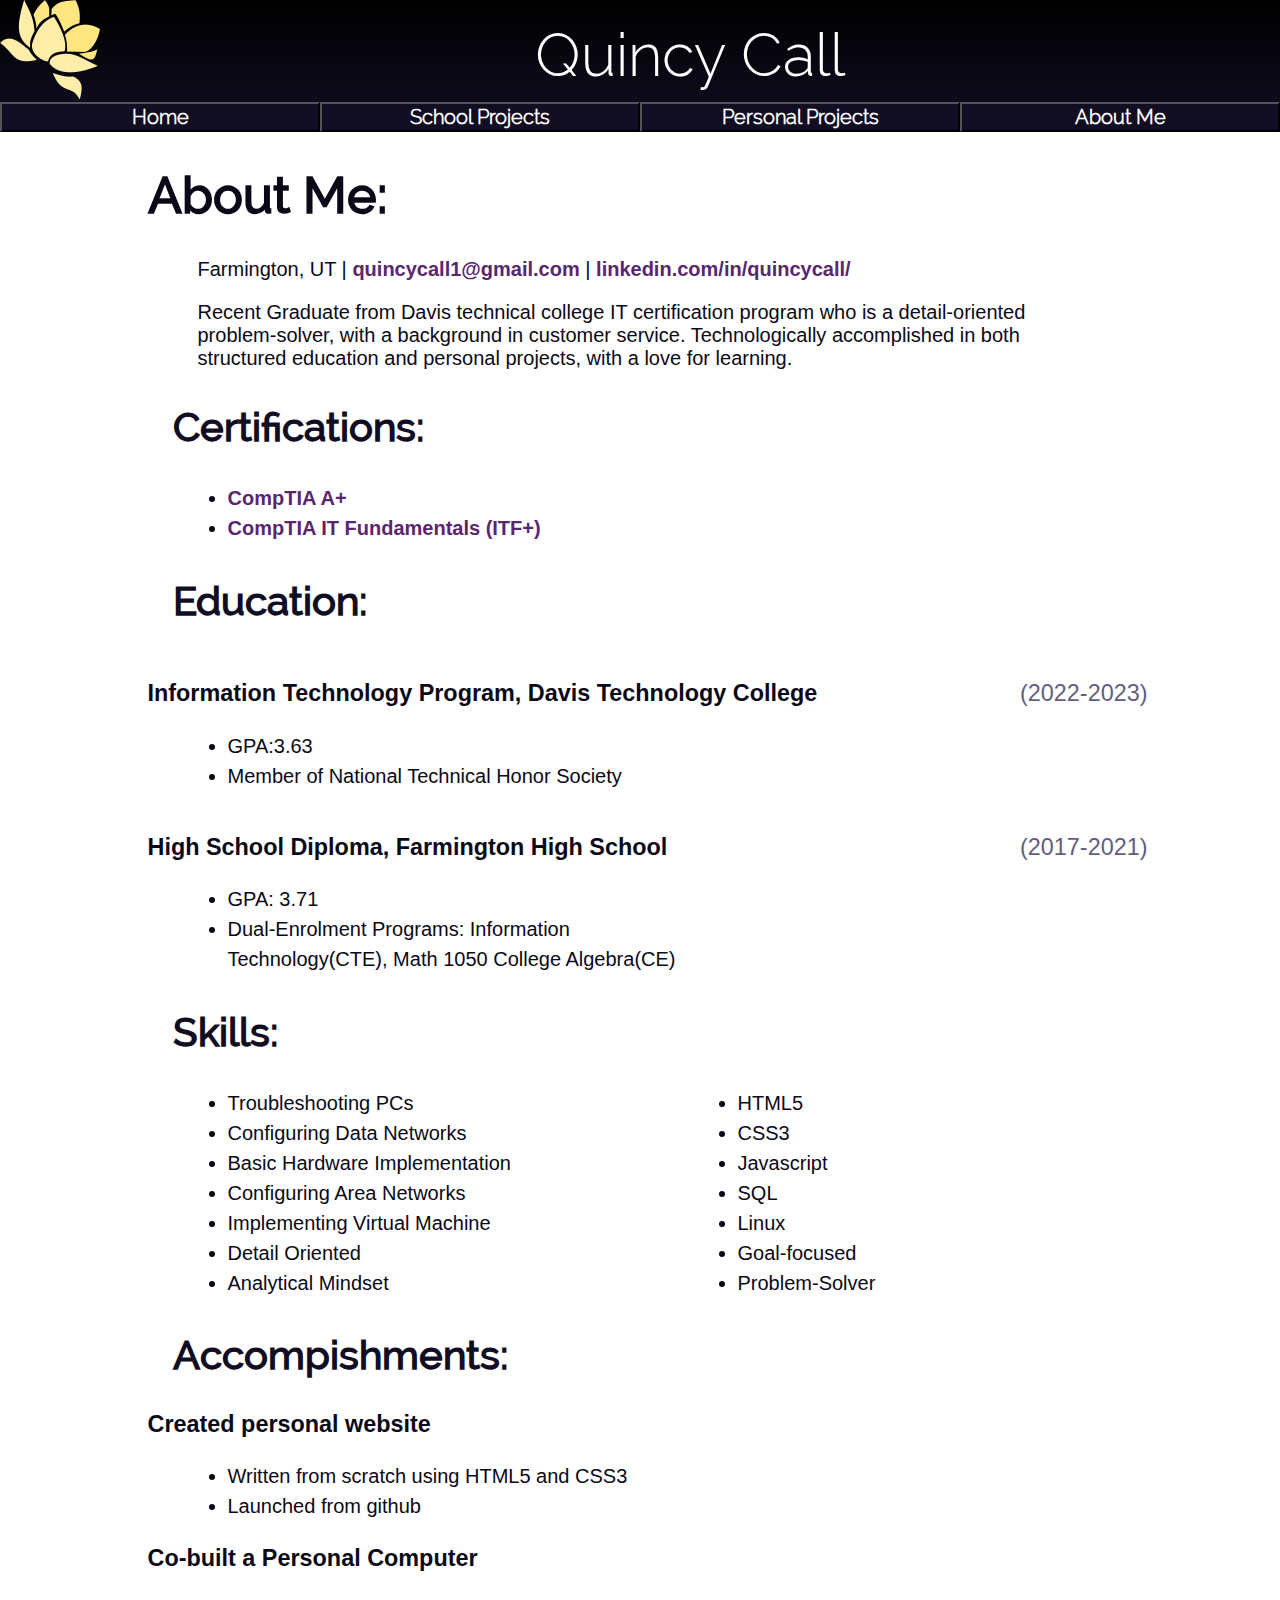
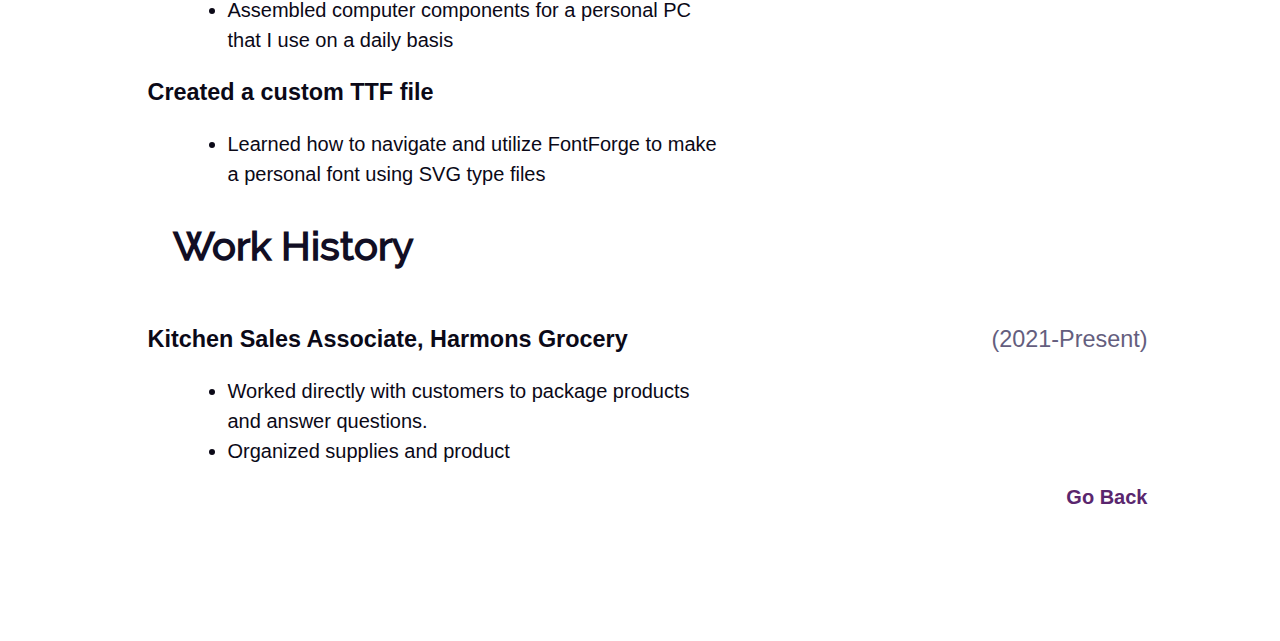
<file: About_Me/About.html>
<!DOCTYPE html>
<html>
<head>
    <link rel="stylesheet" href="../style.css">
<title>About Me</title>
<link rel="icon" type="image/x-icon" href="../bitmap.png">
</head>

<body>
<div class="header">
    <img src="../headerbitmap.png" alt="">
    <h1>Quincy Call</h1>

    <div class="pages"><a href="../index.html"><button>Home</button></a></div>
    <div class="pages" ><a href="../School_Progects/school_projects.html"><button>School Projects</button></a>
        <div class="dropdown">
            <a href="../School_Progects/HTML/html.html">HTML/CSS</a>
            <a href="../School_Progects/SQL/sql.html">SQL Fundamentals</a>
            <a href="../School_Progects/Linux/linux.html">Linux Essentials</a>
            <a href="../School_Progects/JavaScript/javascript.html">Javascript</a>
            <a href="../School_Progects/VisualBasics/visualbasics.html">Visual Basic</a>
        </div>
    </div>

    <div class="pages"><a href="../Personal_Projects/personal_Projects.html"><button>Personal Projects</button></a>
      <div class="dropdown">
        <a href="../Personal_Projects/Website/website.html">Personal Websites</a>
        <a href="../Personal_Projects/Database/database.html">Spreadsheets</a>
        <a href="../Personal_Projects/Font/font.html">Font File</a>
        </div>
    </div>
    <div class="pages"><a href="About.html"><button>About Me</button></a></div>
</div>

<!--This is the modification part-->
<div class="mainsection">
    <h1>About Me:</h1>
    <p>Farmington, UT |<a href="mailto:quincycall1@gmail.com"> quincycall1@gmail.com</a> |<a href="https://www.linkedin.com/in/quincycall/"> linkedin.com/in/quincycall/</a></p>
    <p>Recent Graduate from Davis technical college IT certification program who is a detail-oriented problem-solver, with a background in customer service. Technologically accomplished in both structured education and personal projects, with a love for learning.</p>
    <h2>Certifications:</h2>
    <ul>
        <li><a href="https://www.credly.com/badges/6fbb6eb8-3b82-4bba-aa92-cb57818954c7/public_url">CompTIA A+</a></li>
        <li><a href="https://www.credly.com/badges/ed9cc91b-3ffe-4272-8a04-189b9f5242cd/public_url">CompTIA IT Fundamentals (ITF+)</a></li>
    </ul>
    <h2>Education:</h2>
    <div class="floatleft"><h3>Information Technology Program, Davis Technology College </h3></div><div class="floatright"><h3 class="date">(2022-2023)</h3></div>
    <ul>
        <li>GPA:3.63</li>
        <li>Member of National Technical Honor Society</li>
    </ul>
    <div class="floatleft"><h3>High School Diploma, Farmington High School</h3></div><div class="floatright"><h3 class="date">(2017-2021)</h3></div>
    <ul>
        <li>GPA: 3.71</li>
        <li>Dual-Enrolment Programs: Information Technology(CTE),  Math 1050 College Algebra(CE)</li>
    </ul>
   <h2>Skills:</h2>
        <ul class="columns">
            <li>Troubleshooting PCs</li>
            <li>Configuring Data Networks</li>
            <li>Basic Hardware Implementation</li>
            <li>Configuring Area Networks</li>
            <li>Implementing Virtual Machine</li>
            <li>Detail Oriented</li>
            <li>Analytical Mindset</li>
            <li>HTML5</li>
            <li>CSS3</li>
            <li>Javascript</li>
            <li>SQL</li>
            <li>Linux</li>
            <li>Goal-focused</li>
            <li>Problem-Solver</li>
        </ul>
    <h2>Accompishments:</h2>
        <h3>Created personal website</h3>
        <ul>
            <li>Written from scratch using HTML5 and CSS3</li>
            <li>Launched from github</li>
        </ul>
        <h3>Co-built a Personal Computer</h3>
        <ul>
            <li>Assembled computer components for a personal PC that I use on a daily basis</li>
        </ul>
        <h3>Created a custom TTF file</h3>
        <ul>
            <li>Learned how to navigate and utilize FontForge to make a personal font using SVG type files</li>
        </ul>
    <h2>Work History</h2>
    <div class="floatleft"><h3>Kitchen Sales Associate, Harmons Grocery</h3></div><div class="floatright"><h3 class="date">(2021-Present)</h3></div>
    <ul>
        <li>Worked directly with customers to package products and answer questions.</li>
        <li>Organized supplies and product</li>
    </ul>


    <div class="footer">
     <a href="javascript:history.back()">Go Back</a>
    </div>
</div>

</body>
</html>
</file>
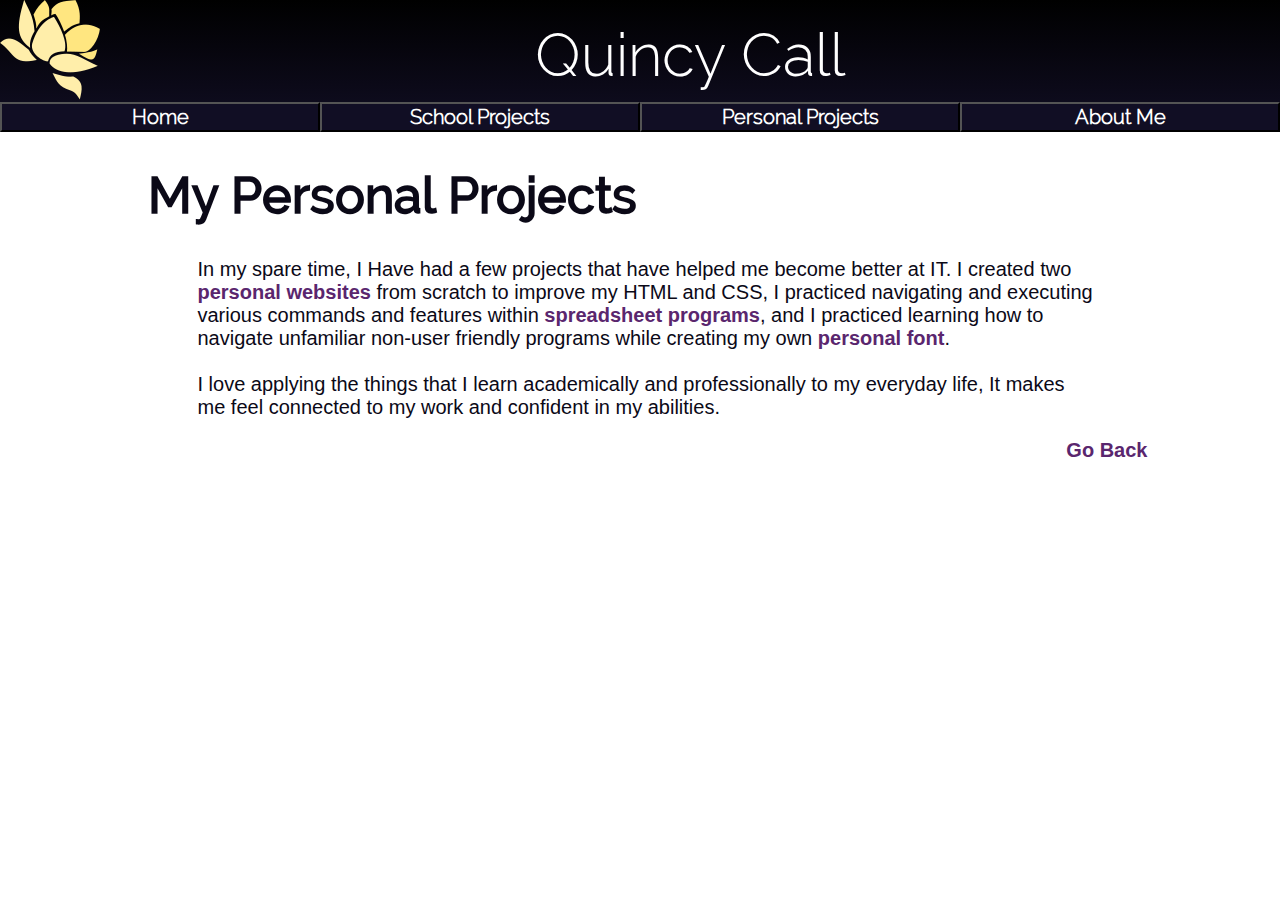
<file: Personal_Projects/personal_Projects.html>
<!DOCTYPE html>
<html>
<head>
    <link rel="stylesheet" href="../style.css">
<title>Personal Projects</title>
<link rel="icon" type="image/x-icon" href="../bitmap.png">
</head>

<body>
<div class="header">
    <img src="../headerbitmap.png" alt="">
    <h1>Quincy Call</h1>

    <div class="pages"><a href="../index.html"><button>Home</button></a></div>
    <div class="pages" ><a href="../School_Progects/school_projects.html"><button>School Projects</button></a>
        <div class="dropdown">
            <a href="../School_Progects/HTML/html.html">HTML/CSS</a>
            <a href="../School_Progects/SQL/sql.html">SQL Fundamentals</a>
            <a href="../School_Progects/Linux/linux.html">Linux Essentials</a>
            <a href="../School_Progects/JavaScript/javascript.html">Javascript</a>
            <a href="../School_Progects/VisualBasics/visualbasics.html">Visual Basic</a>
        </div>
    </div>

    <div class="pages"><a href="personal_Projects.html"><button>Personal Projects</button></a>
      <div class="dropdown">
        <a href="Website/website.html">Personal Websites</a>
        <a href="Database/database.html">Spreadsheets</a>
        <a href="Font/font.html">Font File</a>
        </div>
    </div>
    <div class="pages"><a href="../About_Me/About.html"><button>About Me</button></a></div>
</div>



<!--This is the modification part-->
<div class="mainsection">
<h1>My Personal Projects</h1>
<p>In my spare time, I Have had a few projects that have helped me become better at IT. I created two <a href="Website/website.html">personal websites</a> from scratch to improve my HTML and CSS, I practiced
     navigating and executing various commands and features within <a href="Database/database.html">spreadsheet programs</a>, and I practiced learning how to navigate unfamiliar non-user friendly programs 
     while creating my own <a href="Font/font.html">personal font</a>.
   <br><br> I love applying the things that I learn academically and professionally to my everyday life, It makes me feel connected to my work and confident in my abilities.
    </p>

    <div class="footer">
     <a href="javascript:history.back()">Go Back</a>
    </div>
</div>

</body>
</html>
</file>
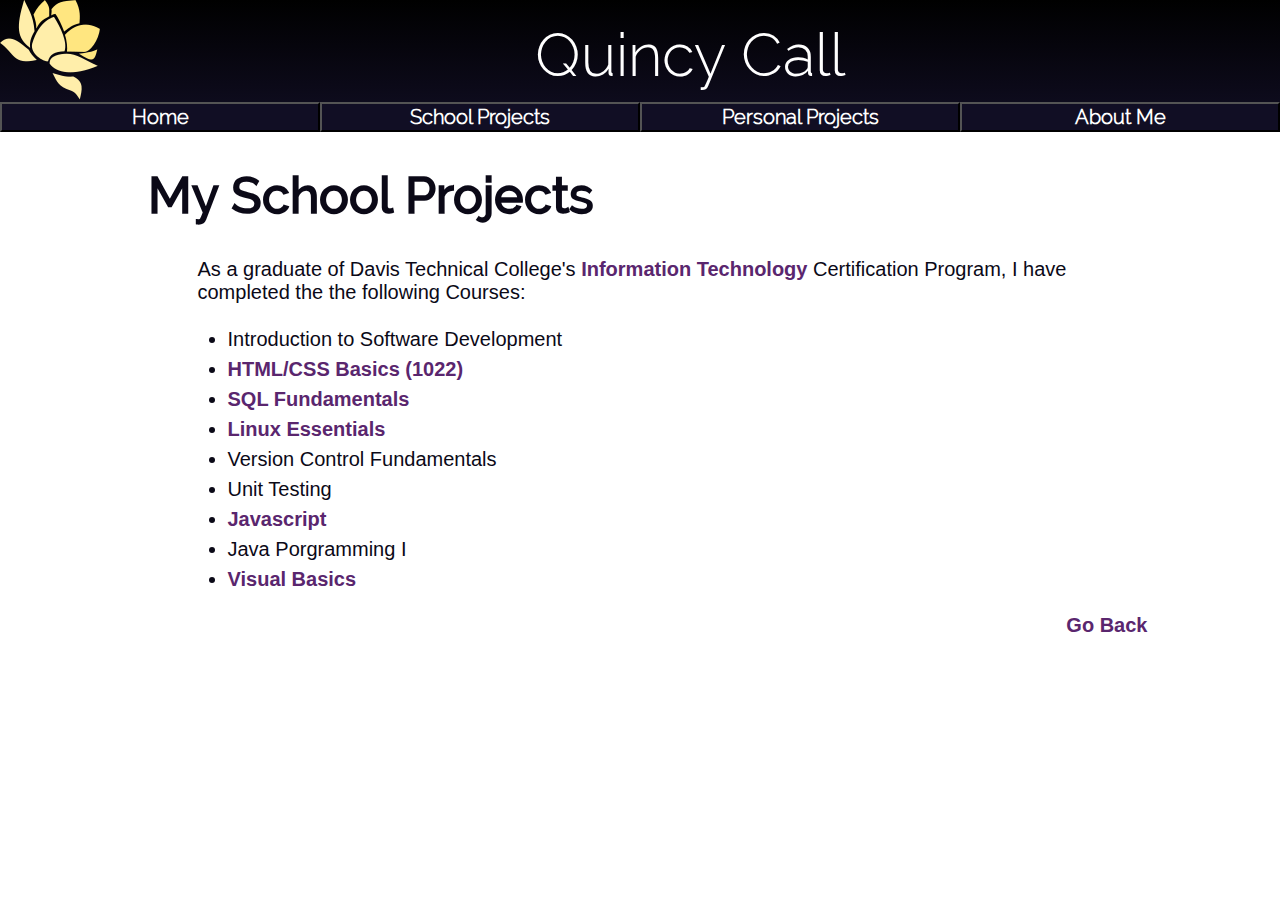
<file: School_Progects/school_projects.html>
<!DOCTYPE html>
<html>
<head>
    <link rel="stylesheet" href="../style.css">
<title>School Projects</title>
<link rel="icon" type="image/x-icon" href="../bitmap.png">
</head>

<body>
<div class="header">
    <img src="../headerbitmap.png" alt="">
    <h1>Quincy Call</h1>

    <div class="pages"><a href="../index.html"><button>Home</button></a></div>
    <div class="pages" ><a href="school_projects.html"><button>School Projects</button></a>
        <div class="dropdown">
            <a href="HTML/html.html">HTML/CSS</a>
            <a href="SQL/sql.html">SQL Fundamentals</a>
            <a href="Linux/linux.html">Linux Essentials</a>
            <a href="JavaScript/javascript.html">Javascript</a>
            <a href="VisualBasics/visualbasics.html">Visual Basic</a>
        </div>
    </div>

    <div class="pages"><a href="../Personal_Projects/personal_Projects.html"><button>Personal Projects</button></a>
      <div class="dropdown">
        <a href="../Personal_Projects/Website/website.html">Personal Websites</a>
        <a href="../Personal_Projects/Database/database.html">Spreadsheets</a>
        <a href="../Personal_Projects/Font/font.html">Font File</a>
        </div>
    </div>
    <div class="pages"><a href="../About_Me/About.html"><button>About Me</button></a></div>
</div>



<!--This is the modification part-->
<div class="mainsection">
<h1>My School Projects</h1>
 <p>As a graduate of  Davis Technical College's <a href="https://www.davistech.edu/information-technology">Information Technology</a> Certification Program, I have completed the the following Courses:</p>
<ul>
    <li>Introduction to Software Development</li>
    <li><a href="HTML/html.html">HTML/CSS Basics (1022)</a></li>
    <li><a href="SQL/sql.html">SQL Fundamentals</a></li>
    <li><a href="Linux/linux.html">Linux Essentials</a></li>
    <li>Version Control Fundamentals</li>
    <li>Unit Testing</li>
    <li><a href="JavaScript/javascript.html">Javascript</a></li>
    <li>Java Porgramming I</li>
    <li><a href="VisualBasics/visualbasics.html">Visual Basics</a></li>
    </ul>
 <p></p>   
    <div class="footer">
     <a href="javascript:history.back()">Go Back</a>
    </div>
</div>

</body>
</html>
</file>
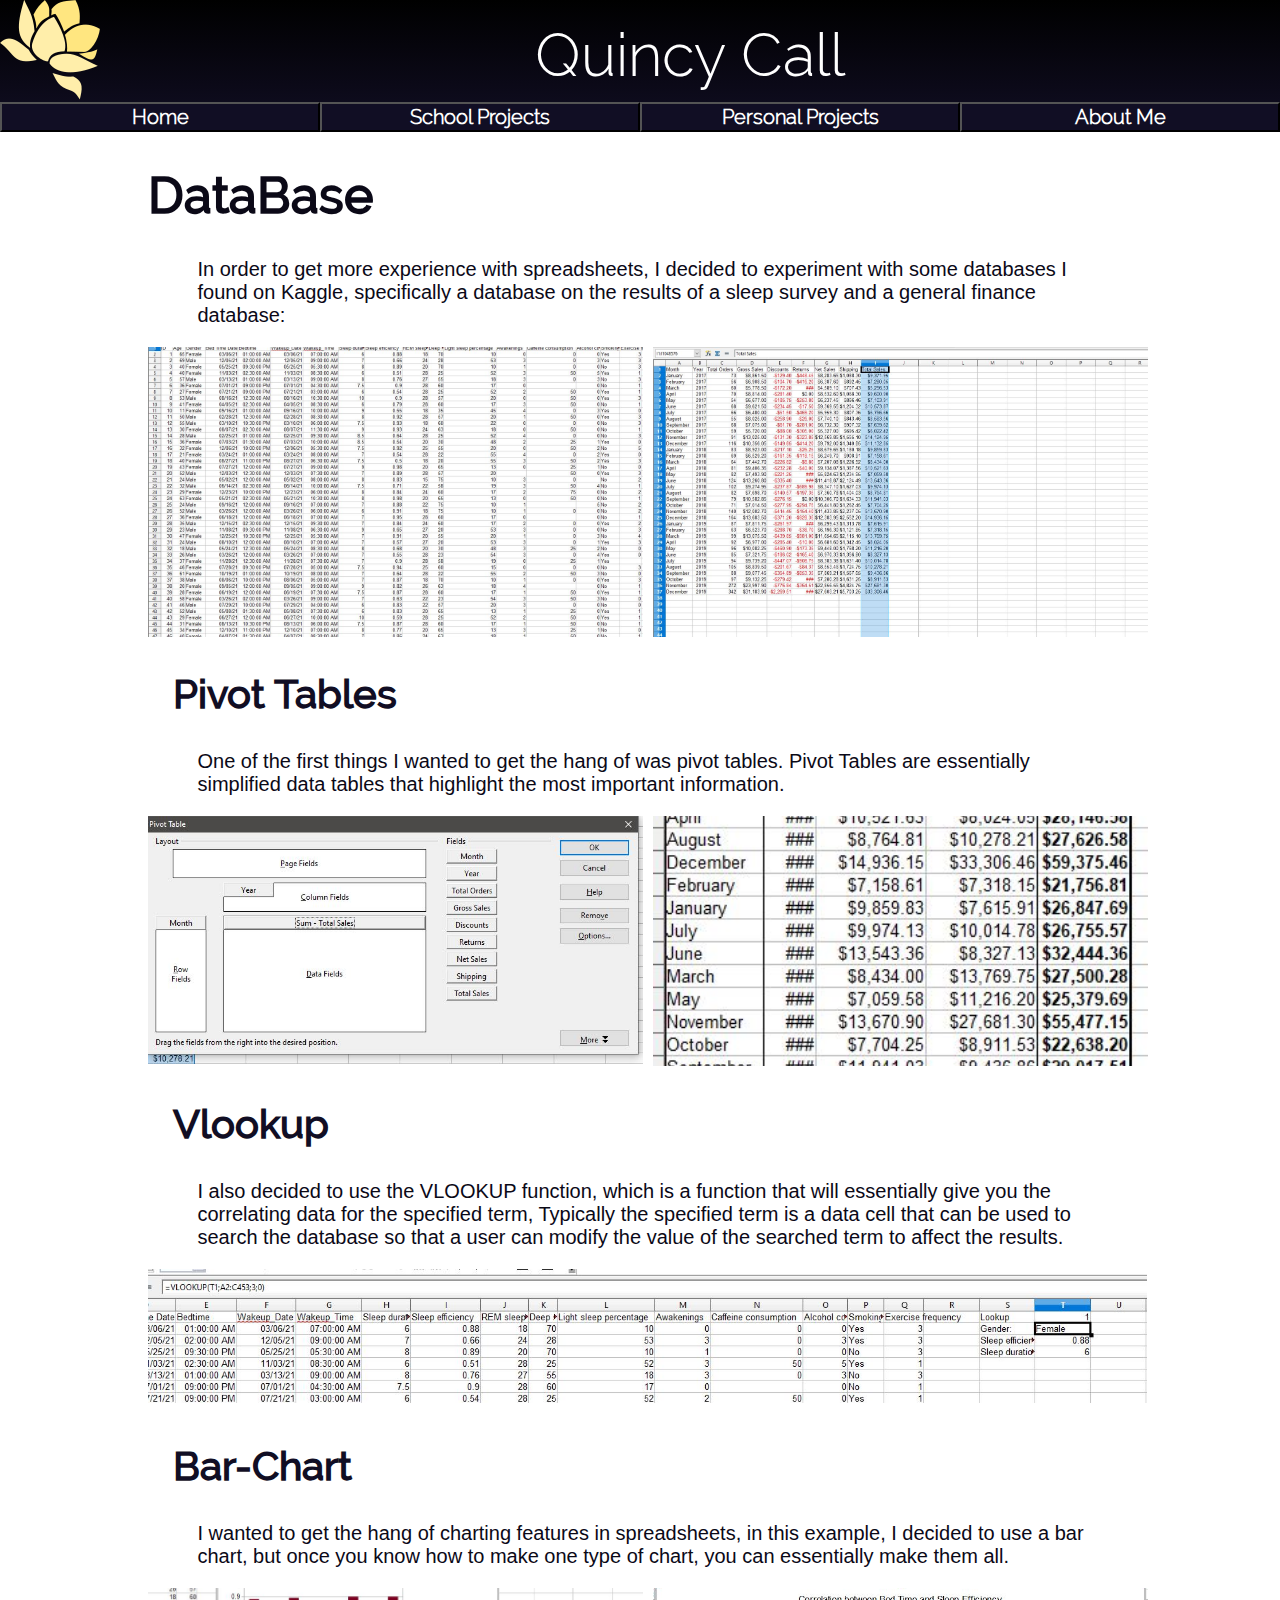
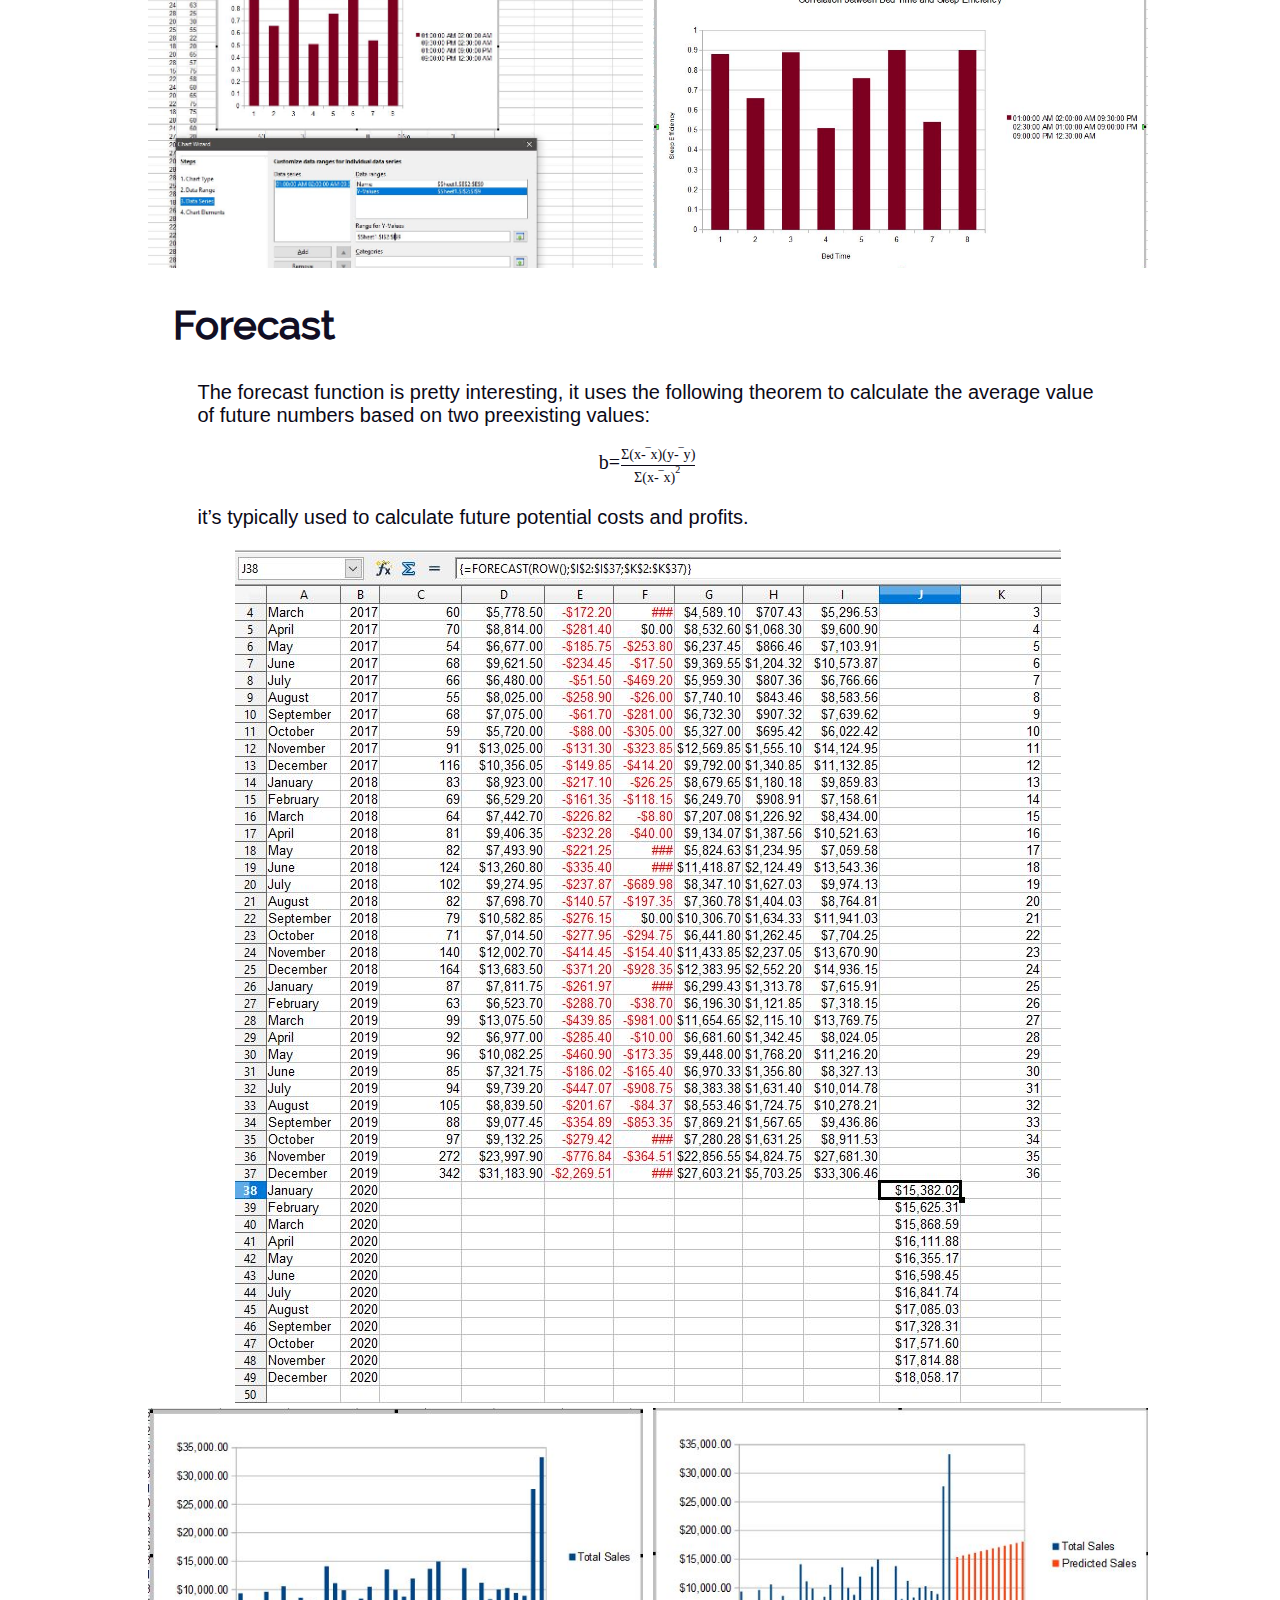
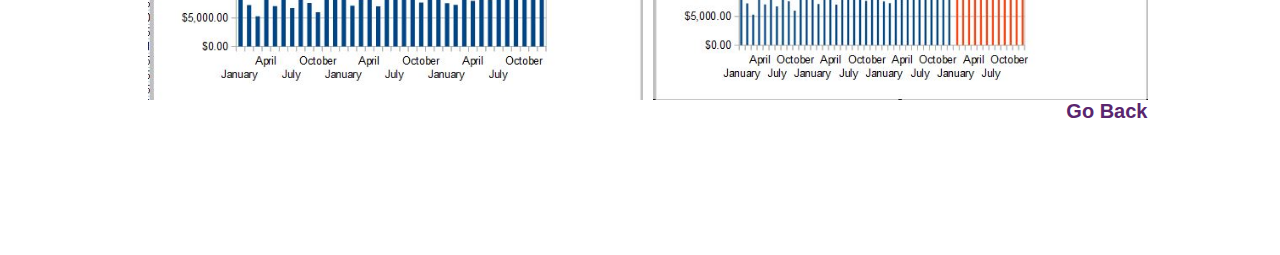
<file: Personal_Projects/Database/database.html>
<!DOCTYPE html>
<html>
<head>
    <link rel="stylesheet" href="../../style.css">
<title>Spreadsheets</title>
<link rel="icon" type="image/x-icon" href="../../bitmap.png">
</head>

<body>
<div class="header">
    <img src="../../headerbitmap.png" alt="">
    <h1>Quincy Call</h1>

    <div class="pages"><a href="../../index.html"><button>Home</button></a></div>
    <div class="pages" ><a href="../../School_Progects/school_projects.html"><button>School Projects</button></a>
        <div class="dropdown">
            <a href="">HTML/CSS</a>
            <a href="../../School_Progects/SQL/sql.html">SQL Fundamentals</a>
            <a href="../../School_Progects/Linux/linux.html">Linux Essentials</a>
            <a href="../../School_Progects/JavaScript/javascript.html">Javascript</a>
            <a href="../../School_Progects/VisualBasics/visualbasics.html">Visual Basic</a>
        </div>
    </div>

    <div class="pages"><a href="../personal_Projects.html"><button>Personal Projects</button></a>
      <div class="dropdown">
        <a href="../Website/website.html">Personal Websites</a>
        <a href="database.html">Spreadsheets</a>
        <a href="../Font/font.html">Font File</a>
        </div>
    </div>
    <div class="pages"><a href="../../About_Me/About.html"><button>About Me</button></a></div>
</div>


<!--This is the modification part-->
<div class="mainsection">
    <h1>DataBase</h1>
    <p>In order to get more experience with spreadsheets, I decided to experiment with some databases I found on Kaggle, specifically a database on the results of a sleep survey and a general finance database:</p>
    <div class="imgbox2">
        <img src="Sleepdataoverview.JPG" style="max-height: 290px;">
        <img src="retaildataoverview.JPG" style="max-height: 290px;">
    </div>
    <h2>Pivot Tables</h2>
    <p>One of the first things I wanted to get the hang of was pivot tables. Pivot Tables are essentially simplified data tables that highlight the most important information.</p>
    <div class="imgbox2">
        <img src="retaildataPivottable1.JPG"style="max-height: 250px;">
        <img src="retaildataPivottable2.JPG"style="max-height: 250px;">
    </div>
    <h2>Vlookup</h2>
    <p>I also decided to use the VLOOKUP function, which is a function that will essentially give you the correlating data for the specified term, Typically the specified term is a data cell that can be used to search the database so that a user can modify the value of the searched term to affect the results.</p>
    <img src="Sleepdatavlookup.JPG"style="max-width: 1000px;">
    <h2>Bar-Chart</h2>
    <p>I wanted to get the hang of charting features in spreadsheets, in this example, I decided to use a bar chart, but once you know how to make one type of chart, you can essentially make them all.</p>
    <div class="imgbox2">
        <img src="SleepdataBarChart.JPG"style="max-height: 280px;">
        <img src="SleepdataBarChart2.JPG"style="max-height: 280px;">
    </div>
    <h2>Forecast</h2>
    <p>The forecast function is pretty interesting, it uses the following theorem to calculate the average value of future numbers based on two preexisting values:</p>
    <math>
        <mi>b=</mi>
        <mfrac>
          <msup>
            <mi>&#931(x-&#8254x)(y-&#8254y)</mi>
          </msup>
          <msup>
           <mi>&#931(x-&#8254x)</mi><mn>2</mn>
        </msup>
        </mfrac>
        </math>
    <p> it’s typically used to calculate future potential costs and profits.</p>
    <img src="retaildataforecast.JPG">
    <div class="imgbox2">
        <img src="retaildatatable.JPG">
        <img src="retaildatatable2.JPG">
    </div>
    <div class="footer">
        <a href="javascript:history.back()">Go Back</a>
    </div>
</div>

</body>
</html>
</file>
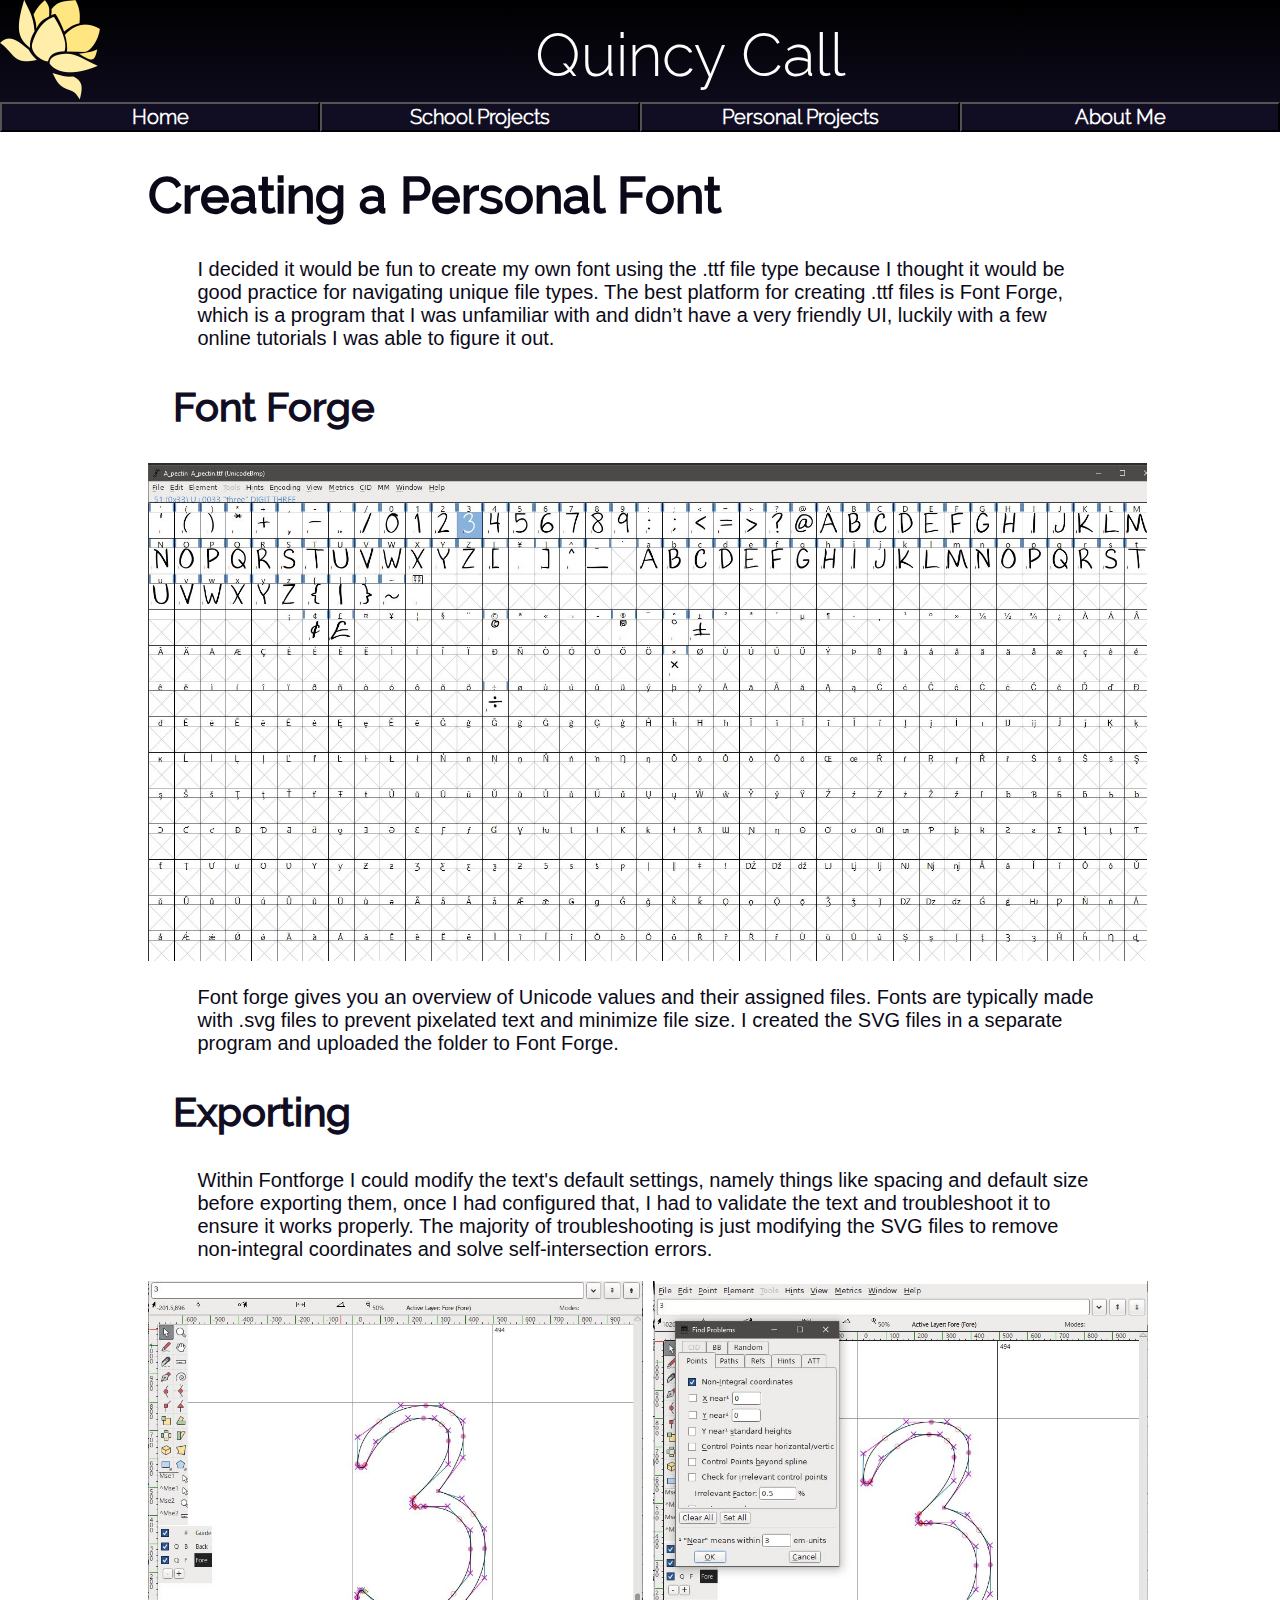
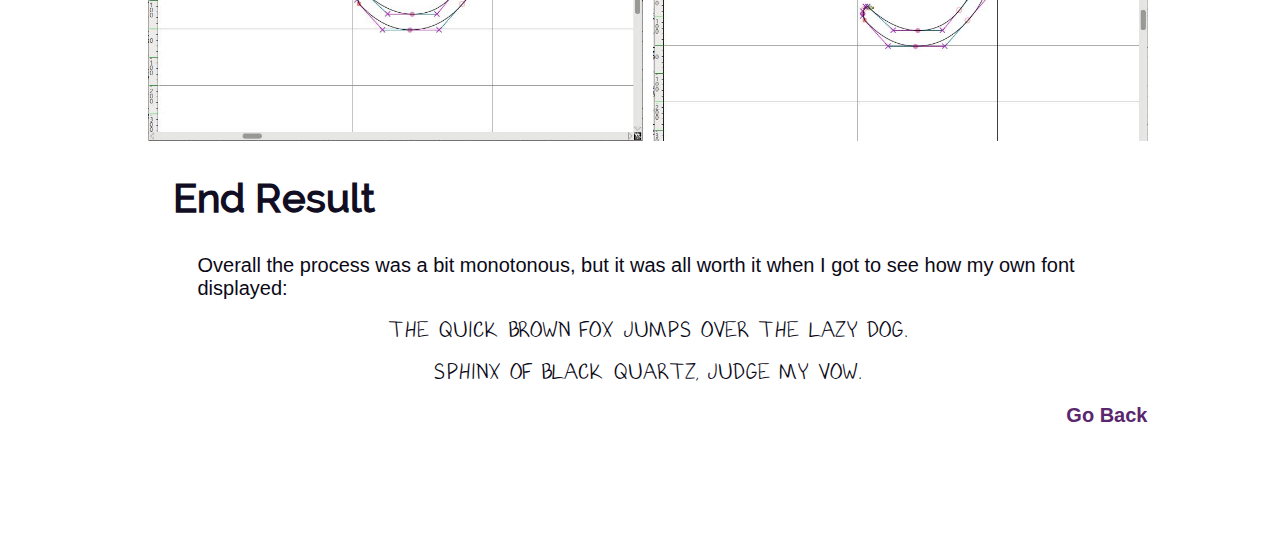
<file: Personal_Projects/Font/font.html>
<!DOCTYPE html>
<html>
<head>
    <link rel="stylesheet" href="../../style.css">
<title>Font File</title>
<link rel="icon" type="image/x-icon" href="../../bitmap.png">
</head>
<style>
@font-face {
    font-family: Pectin;
    src: url(A_pectin.ttf);
}


</style>
<body >
<div class="header">
    <img src="../../headerbitmap.png" alt="">
    <h1>Quincy Call</h1>

    <div class="pages"><a href="../../index.html"><button>Home</button></a></div>
    <div class="pages" ><a href="../../School_Progects/school_projects.html"><button>School Projects</button></a>
        <div class="dropdown">
            <a href="">HTML/CSS</a>
            <a href="../../School_Progects/SQL/sql.html">SQL Fundamentals</a>
            <a href="../../School_Progects/Linux/linux.html">Linux Essentials</a>
            <a href="../../School_Progects/JavaScript/javascript.html">Javascript</a>
            <a href="../../School_Progects/VisualBasics/visualbasics.html">Visual Basic</a>
        </div>
    </div>

    <div class="pages"><a href="../personal_Projects.html"><button>Personal Projects</button></a>
      <div class="dropdown">
            <a href="../Website/website.html">Personal Websites</a>
            <a href="../Database/database.html">Spreadsheets</a>
            <a href="font.html">Font File</a>
        </div>
    </div>
    <div class="pages"><a href="../../About_Me/About.html"><button>About Me</button></a></div>
</div>


<!--This is the modification part-->
<div class="mainsection">
    <h1>Creating a Personal Font</h1>
    <p>I decided it would be fun to create my own font using the .ttf file type because I thought it would be good practice for navigating unique file types. The best platform for creating .ttf files is Font Forge, which is a program that I was unfamiliar with and didn’t have a very friendly UI, luckily with a few online tutorials I was able to figure it out.</p>
    <h2>Font Forge</h2>
    <img src="fontforge_overview.JPG" style="max-width: 1000px;">
    <p>Font forge gives you an overview of Unicode values and their assigned files. Fonts are typically made with .svg files to prevent pixelated text and minimize file size. I created the SVG files in a separate program and uploaded the folder to Font Forge.</p>
    <h2>Exporting</h2>
    <p>Within Fontforge I could modify the text's default settings, namely things like spacing and default size before exporting them, once I had configured that, I had to validate the text and troubleshoot it to ensure it works properly. The majority of troubleshooting is just modifying the SVG files to remove non-integral coordinates and solve self-intersection errors.</p>
    <div class="imgbox2">
        <img src="svgedit.JPG" style="max-height: 460px;">
        <img src="svgeditfindproblem.JPG" style="max-height: 460px;">
    </div>
    <h2>End Result</h2>
    <p>Overall the process was a bit monotonous, but it was all worth it when I got to see how my own font displayed:</p>
    <p style="font-family: Pectin;
    text-align: center;">The quick brown fox jumps over the lazy dog.</p>
    <p style="font-family: Pectin;
    text-align: center;">Sphinx of black quartz, judge my vow.</p>
    <div class="footer">
        <a href="javascript:history.back()">Go Back</a>
    </div>
</div>

</body>
</html>
</file>
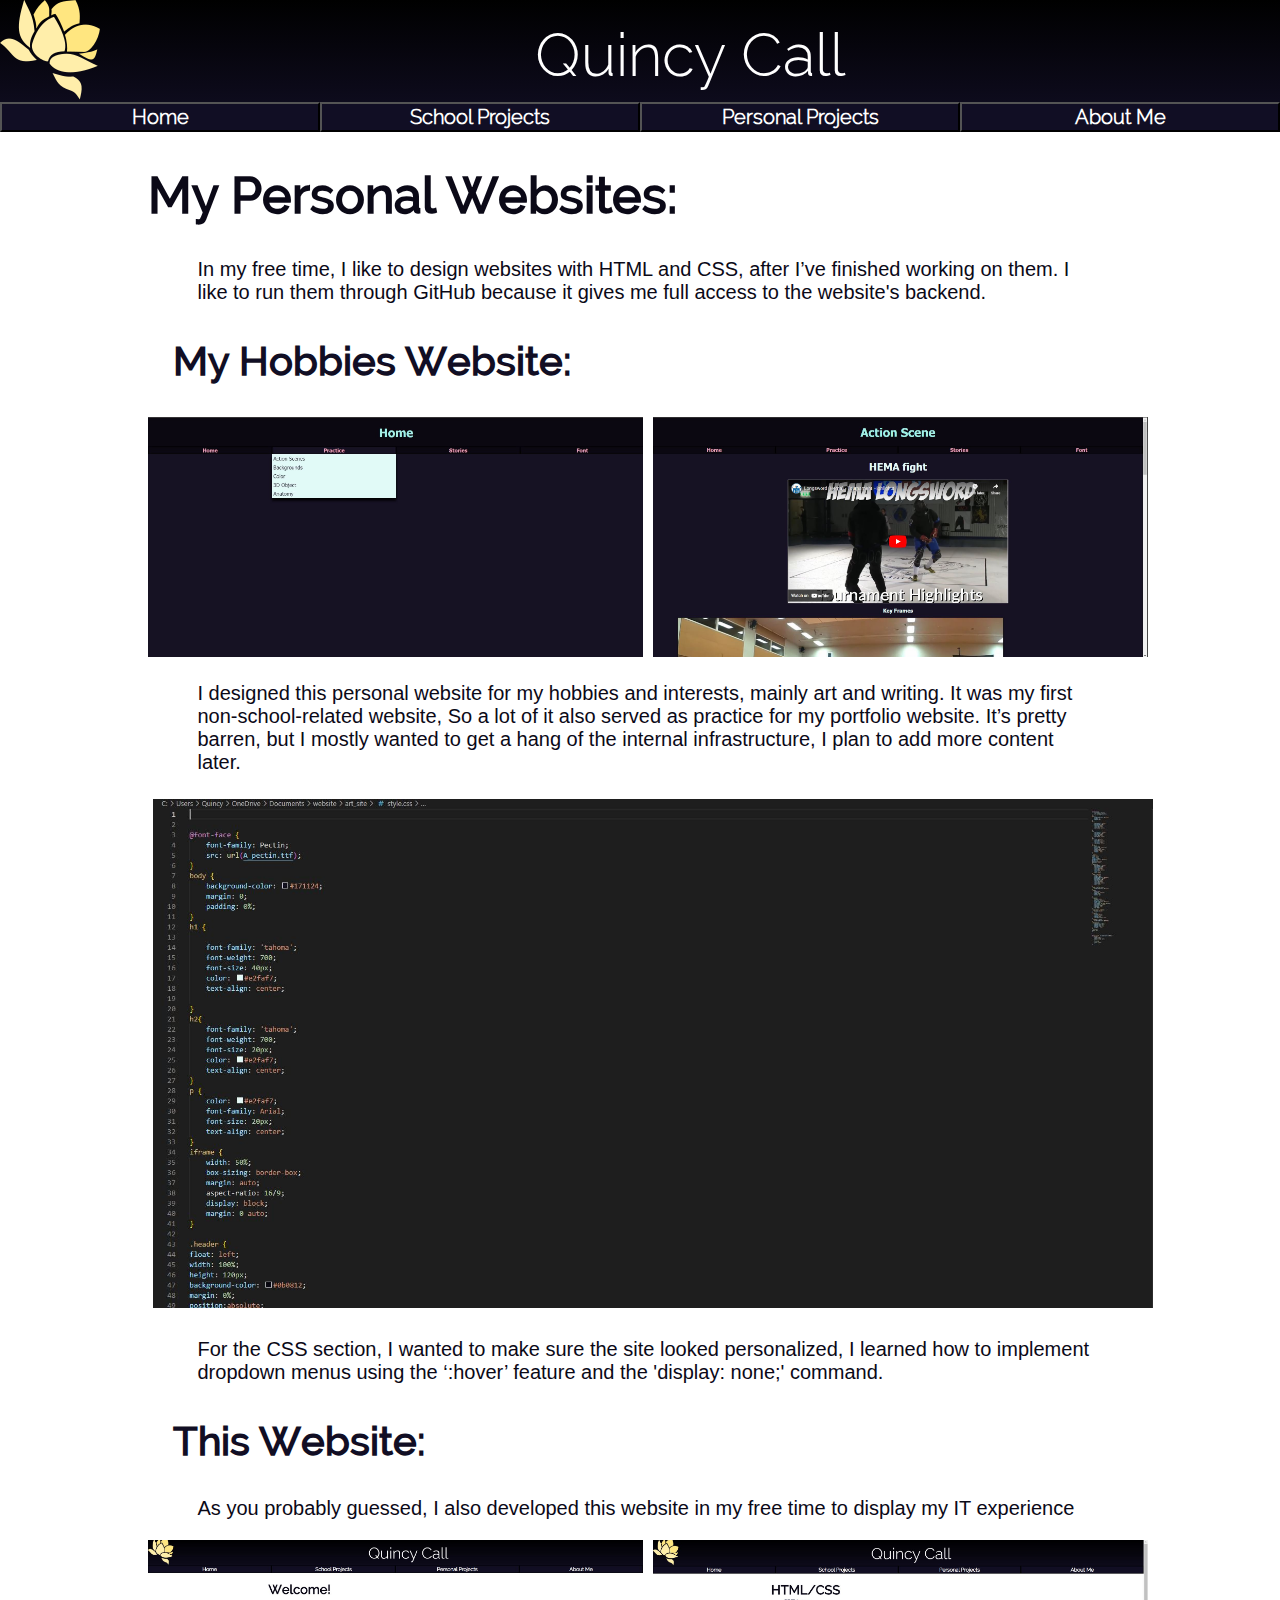
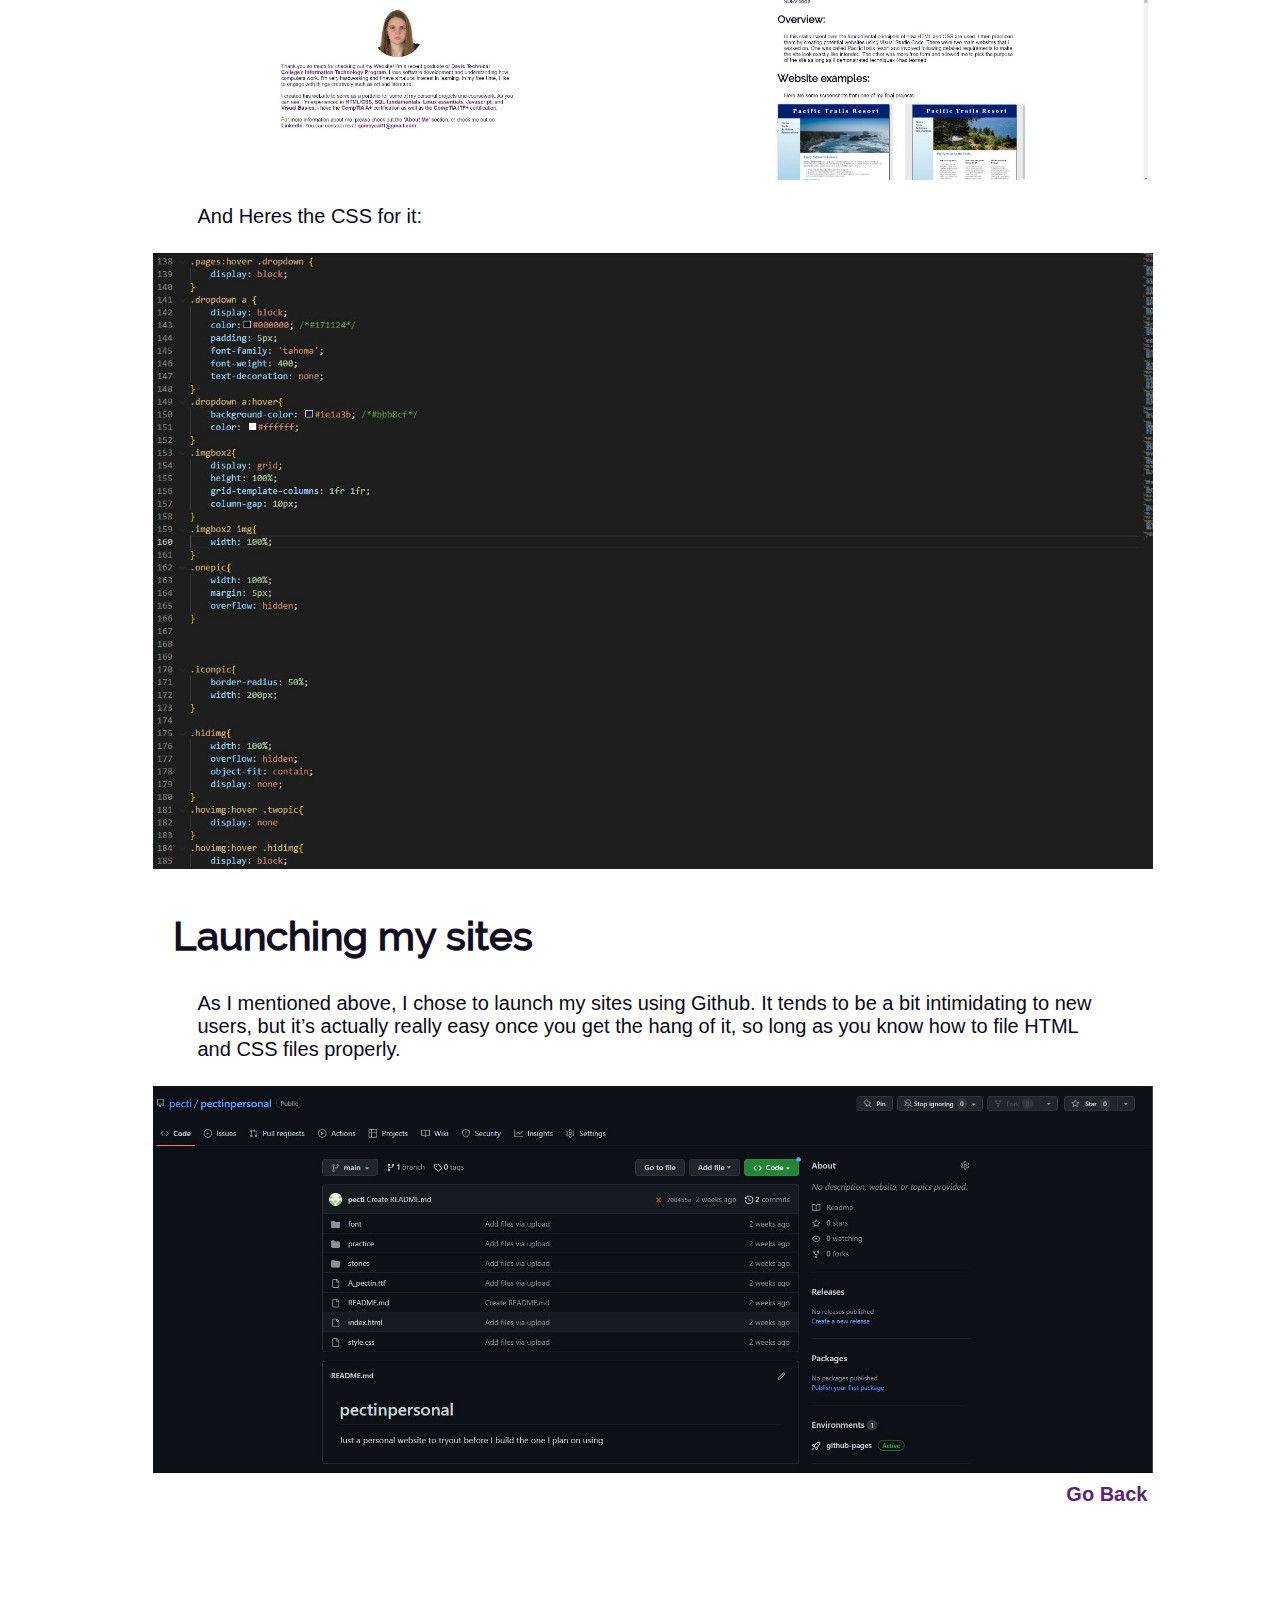
<file: Personal_Projects/Website/website.html>
<!DOCTYPE html>
<html>
<head>
    <link rel="stylesheet" href="../../style.css">
<title>My Websites</title>
<link rel="icon" type="image/x-icon" href="../../bitmap.png">
</head>

<body>
<div class="header">
    <img src="../../headerbitmap.png" alt="">
    <h1>Quincy Call</h1>

    <div class="pages"><a href="../../index.html"><button>Home</button></a></div>
    <div class="pages" ><a href="../../School_Progects/school_projects.html"><button>School Projects</button></a>
        <div class="dropdown">
            <a href="">HTML/CSS</a>
            <a href="../../School_Progects/SQL/sql.html">SQL Fundamentals</a>
            <a href="../../School_Progects/Linux/linux.html">Linux Essentials</a>
            <a href="../../School_Progects/JavaScript/javascript.html">Javascript</a>
            <a href="../../School_Progects/VisualBasics/visualbasics.html">Visual Basic</a>
        </div>
    </div>

    <div class="pages"><a href="../personal_Projects.html"><button>Personal Projects</button></a>
      <div class="dropdown">
        <a href="website.html">Personal Websites</a>
        <a href="../Database/database.html">Spreadsheets</a>
        <a href="../Font/font.html">Font File</a>
        </div>
    </div>
    <div class="pages"><a href="../../About_Me/About.html"><button>About Me</button></a></div>
</div>


<!--This is the modification part-->
<div class="mainsection">
<h1>My Personal Websites:</h1>
<p>In my free time, I like to design websites with HTML and CSS, after I’ve finished working on them. I like to run them through GitHub because it gives me full access to the website's backend.</p>
<h2>My Hobbies Website:</h2>
<div class="imgbox2">
<div class="hovimg">
<img src="artsitefront1.JPG" alt="frontend" class="twopic" style="max-height: 240px">
<img src="artsiteback1.JPG" alt="backend" class="hidimg" style="max-height: 240px">
</div>
<div class="hovimg">
<img src="artsitefront2.JPG" alt="frontend" class="twopic" style="max-height: 240px">
<img src="artsiteback2.JPG" alt="backend" class="hidimg" style="max-height: 240px">
</div>
</div>
<p>I designed this personal website for my hobbies and interests, mainly art and writing. It was my first non-school-related website, So a lot of it also served as practice for my portfolio website. It’s pretty barren, but I mostly wanted to get a hang of the internal infrastructure, I plan to add more content later.</p>
<img src="artsitecss.JPG" alt="CSS" class="onepic">
<p>For the CSS section, I wanted to make sure the site looked personalized, I learned how to implement dropdown menus using the ‘:hover’ feature and the 'display: none;' command.</p>
<h2>This Website:</h2>
<p>As you probably guessed, I also developed this website in my free time to display my IT experience</p>
<div class="imgbox2">
    <div class="hovimg">
    <img src="thissitefront1.JPG" alt="frontend" class="twopic" style="max-height: 240px">
    <img src="thissiteback1.JPG" alt="backend" class="hidimg" style="max-height: 240px">
    </div>
    <div class="hovimg">
    <img src="thissitefront2.JPG" alt="frontend" class="twopic" style="max-height: 240px">
    <img src="thissiteback2.JPG" alt="backend" class="hidimg" style="max-height: 240px">
    </div>
    </div>
    <p>And Heres the CSS for it:</p>
    <img src="thissitecss.JPG" alt="CSS" class="onepic">
<h2>Launching my sites</h2>
<p>As I mentioned above, I chose to launch my sites using Github. It tends to be a bit intimidating to new users, but it’s actually really easy once you get the hang of it, so long as you know how to file HTML and CSS files properly.</p>
<img src="github1.JPG" alt="" class="onepic">

    <div class="footer">
        <a href="javascript:history.back()">Go Back</a>
    </div>
</div>

</body>
</html>
</file>
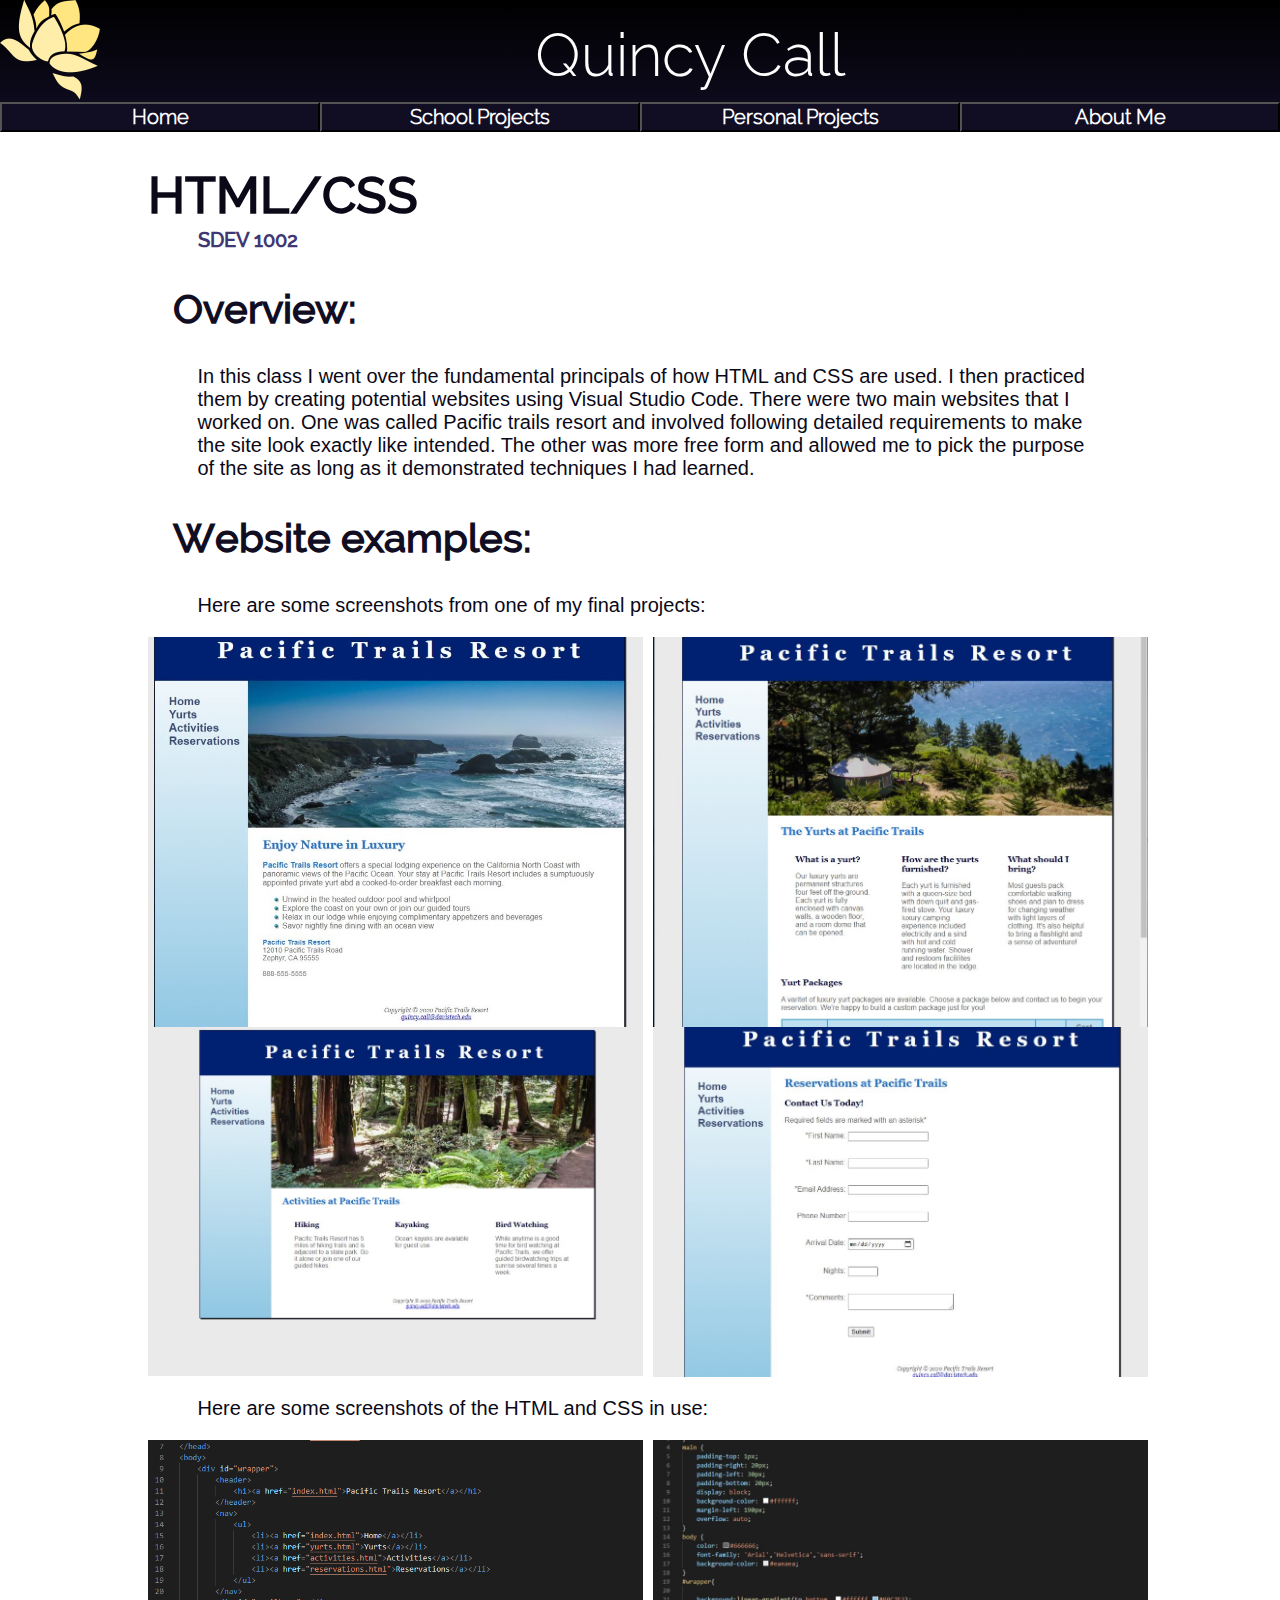
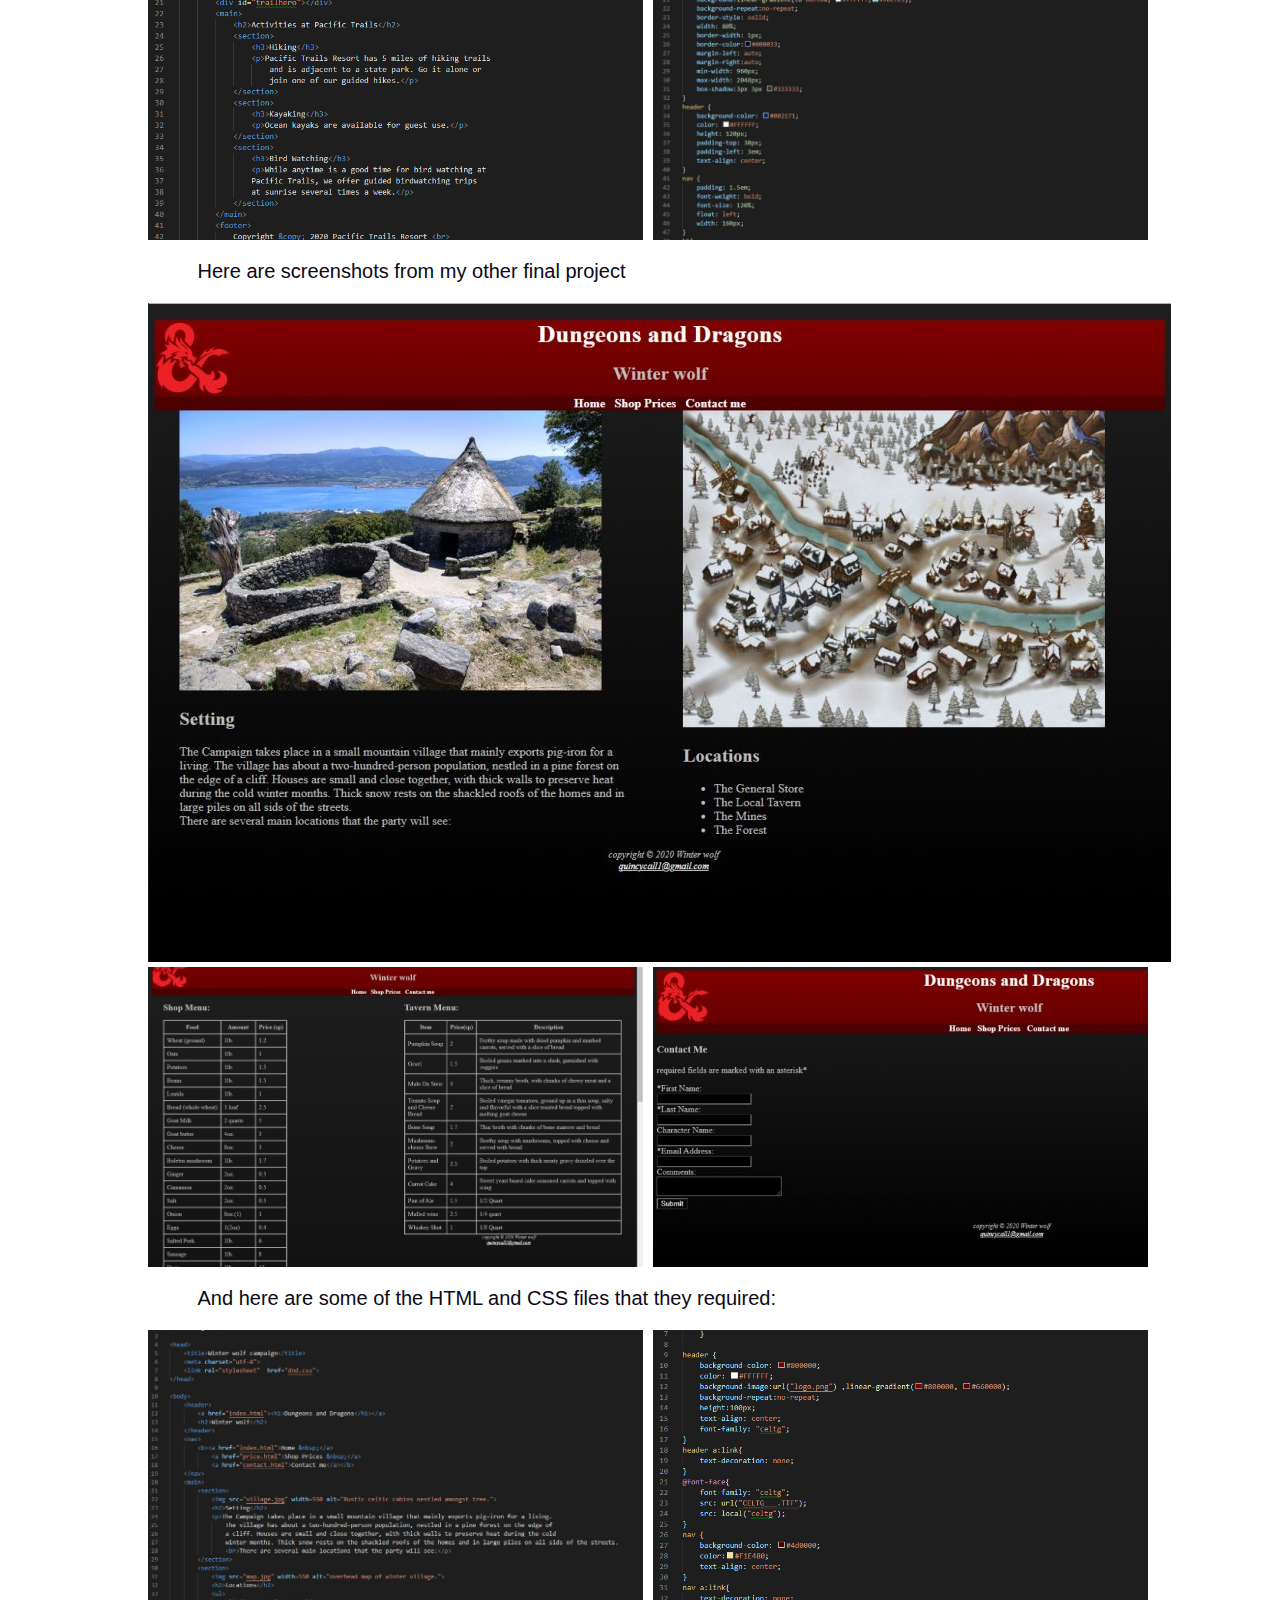
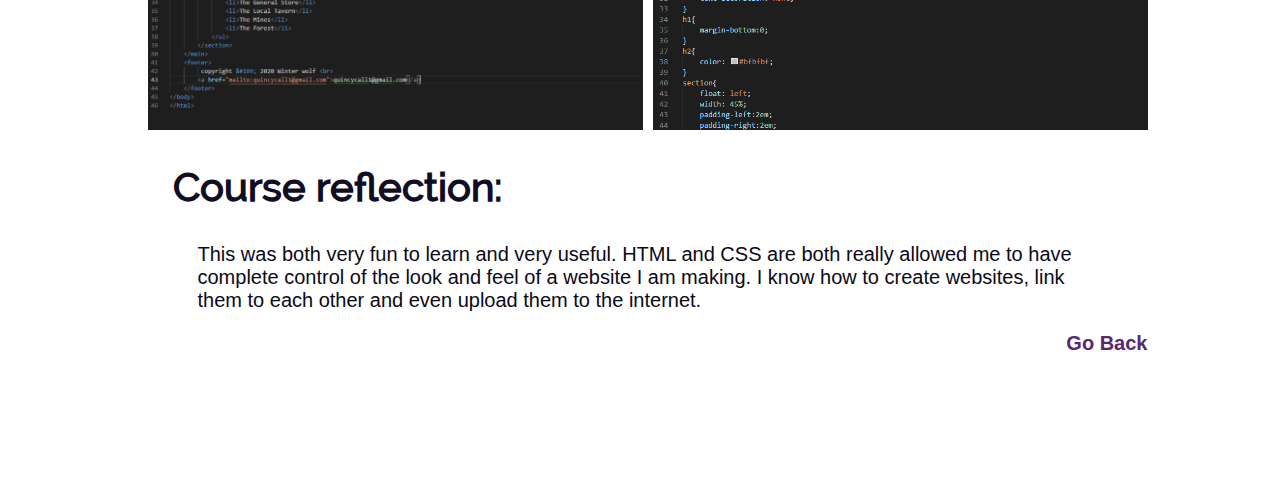
<file: School_Progects/HTML/html.html>
<!DOCTYPE html>
<html>
<head>
    <link rel="stylesheet" href="../../style.css">
<title>HTML/CSS</title>
<link rel="icon" type="image/x-icon" href="../../bitmap.png">
</head>

<body>
<div class="header">
    <img src="../../headerbitmap.png" alt="">
    <h1>Quincy Call</h1>

    <div class="pages"><a href="../../index.html"><button>Home</button></a></div>
    <div class="pages" ><a href="../school_projects.html"><button>School Projects</button></a>
        <div class="dropdown">
            <a href="html.html">HTML/CSS</a>
            <a href="../SQL/sql.html">SQL Fundamentals</a>
            <a href="../Linux/linux.html">Linux Essentials</a>
            <a href="../JavaScript/javascript.html">Javascript</a>
            <a href="../VisualBasics/visualbasics.html">Visual Basic</a>
        </div>
    </div>

    <div class="pages"><a href="../../Personal_Projects/personal_Projects.html"><button>Personal Projects</button></a>
      <div class="dropdown">
        <a href="../../Personal_Projects/Website/website.html">Personal Websites</a>
        <a href="../../Personal_Projects/Database/database.html">Spreadsheets</a>
        <a href="../../Personal_Projects/Font/font.html">Font File</a>
        </div>
    </div>
    <div class="pages"><a href="../../About_Me/About.html"><button>About Me</button></a></div>
</div>


<!--This is the modification part-->
<div class="mainsection">


<div class="subhead">
<h1>HTML/CSS</h1>
<h2>SDEV 1002</h2>
</div>
<h2>Overview:</h2>
<p>In this class I went over the fundamental principals of how HTML and CSS are used. I then practiced them by creating potential websites using Visual Studio Code. There were two main websites that I worked on. One was called Pacific trails resort and involved following detailed requirements to make the site look exactly like intended. The other was more free form and allowed me to pick the purpose of the site as long as it demonstrated techniques I had learned.</p>
<h2>Website examples:</h2>
<p>Here are some screenshots from one of my final projects:</p>
<div class="imgbox2">
<img src="pacifictrails_home.jpg" alt="" class="twopic" style="max-height: 390px; min-height: 190px;">
<img src="pacifictrails_yurt.jpg" alt="" class="twopic" style="max-height: 390px; min-height: 190px;">
<img src="pacifictrails_activities.jpg" alt="" class="twopic" style="max-height: 350px; min-height: 190px;">
<img src="pacifictrails_reservations.jpg" alt="" class="twopic" style="max-height: 350px; min-height: 190px;">
</div>
<p>Here are some screenshots of the HTML and CSS in use:</p>
<div class="imgbox2">
<img src="htmlpacifictrail.png" alt="" class="twopic" style="max-height: 400px; min-height: 200px;">
<img src="csspacifctrail.jpg" alt="" class="twopic"style="max-height: 400px; min-height: 200px;">
</div>
<P>Here are screenshots from my other final project</P>
<img src="dnd_Home.jpg" alt="" >
<div class="imgbox2">
<img src="dnd_shopprices.jpg" alt="" class="twopic" style="max-height: 300px; min-height: 180px;">
<img src="dnd_contact.jpg" alt="" class="twopic"style="max-height: 300px; min-height: 180px;">
</div>
<p>And here are some of the HTML and CSS files that they required:</p>
<div class="imgbox2">
<img src="htmldnd.jpg" alt="" class="twopic" style="max-height: 400px; min-height: 200px;">
<img src="dndcss.png" alt="" class="twopic" style="max-height: 400px; min-height: 200px;">
</div>
<h2>Course reflection:</h2>
<p>This was both very fun to learn and very useful. HTML and CSS are both really allowed me to have complete control of the look and feel of a website I am making. I know how to create websites, link them to each other and even upload them to the internet.</p>


    <div class="footer">
        <a href="javascript:history.back()">Go Back</a>
    </div>
</div>

</body>
</html>
</file>
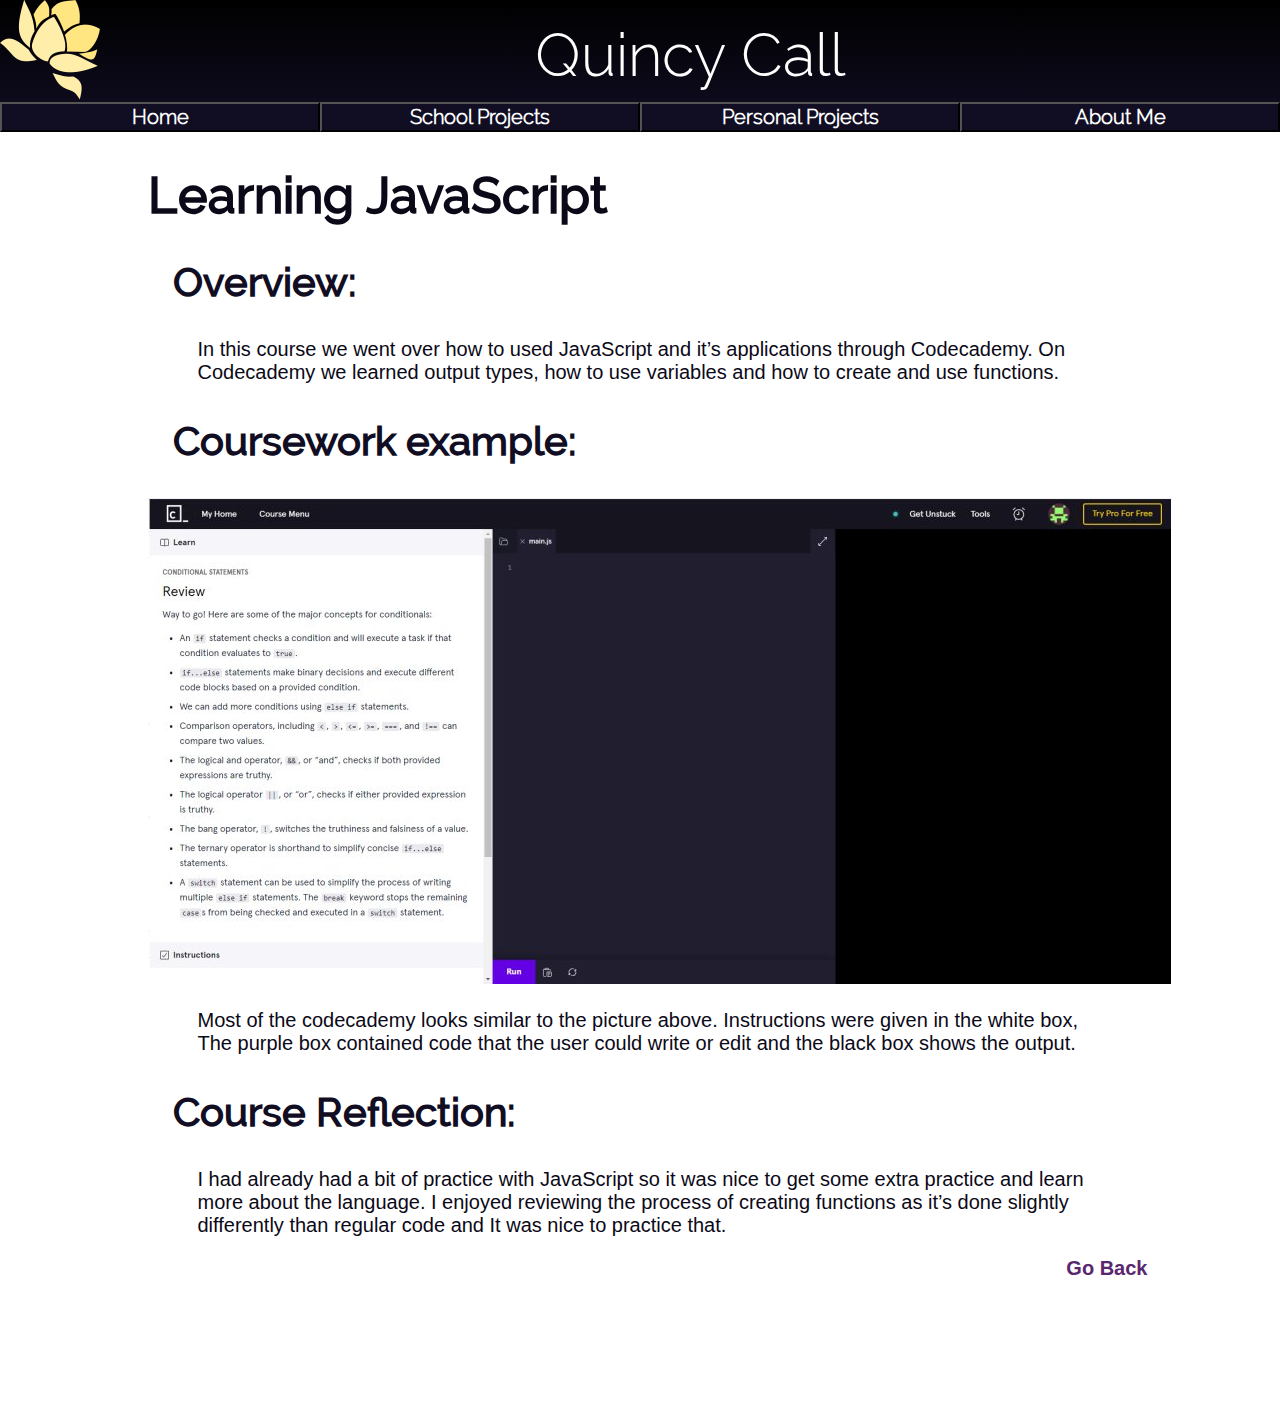
<file: School_Progects/JavaScript/javascript.html>
<!DOCTYPE html>
<html>
<head>
    <link rel="stylesheet" href="../../style.css">
<title>JavaScript</title>
<link rel="icon" type="image/x-icon" href="../../bitmap.png">
</head>

<body>
<div class="header">
    <img src="../../headerbitmap.png" alt="">
    <h1>Quincy Call</h1>

    <div class="pages"><a href="../../index.html"><button>Home</button></a></div>
    <div class="pages" ><a href="../school_projects.html"><button>School Projects</button></a>
        <div class="dropdown">
            <a href="../HTML/html.html">HTML/CSS</a>
            <a href="../SQL/sql.html">SQL Fundamentals</a>
            <a href="../Linux/linux.html">Linux Essentials</a>
            <a href="javascript.html">Javascript</a>
            <a href="../VisualBasics/visualbasics.html">Visual Basic</a>
        </div>
    </div>

    <div class="pages"><a href="../../Personal_Projects/personal_Projects.html"><button>Personal Projects</button></a>
      <div class="dropdown">
        <a href="../../Personal_Projects/Website/website.html">Personal Websites</a>
        <a href="../../Personal_Projects/Database/database.html">Spreadsheets</a>
        <a href="../../Personal_Projects/Font/font.html">Font File</a>
        </div>
    </div>
    <div class="pages"><a href="../../About_Me/About.html"><button>About Me</button></a></div>
</div>


<!--This is the modification part-->
<div class="mainsection">



<h1>Learning JavaScript</h1>

<h2>Overview:</h2>
<p>In this course we went over how to used JavaScript and it’s applications through Codecademy. On Codecademy we learned output types, how to use variables and how to create and use functions.</p>
<h2>Coursework example:</h2>
<img src="javascriptpic.jpg" alt="">
<p>Most of the codecademy looks similar to the picture above. Instructions were given in the white box, The purple box contained code that the user could write or edit and the black box shows the output.</p>
<h2>Course Reflection:</h2>
<p>I had already had a bit of practice with JavaScript so it was nice to get some extra practice and learn more about the language. I enjoyed reviewing the process of creating functions as it’s done slightly differently than regular code and It was nice to practice that.</p>
    <div class="footer">
        <a href="javascript:history.back()">Go Back</a>
    </div>
</div>

</body>
</html>
</file>
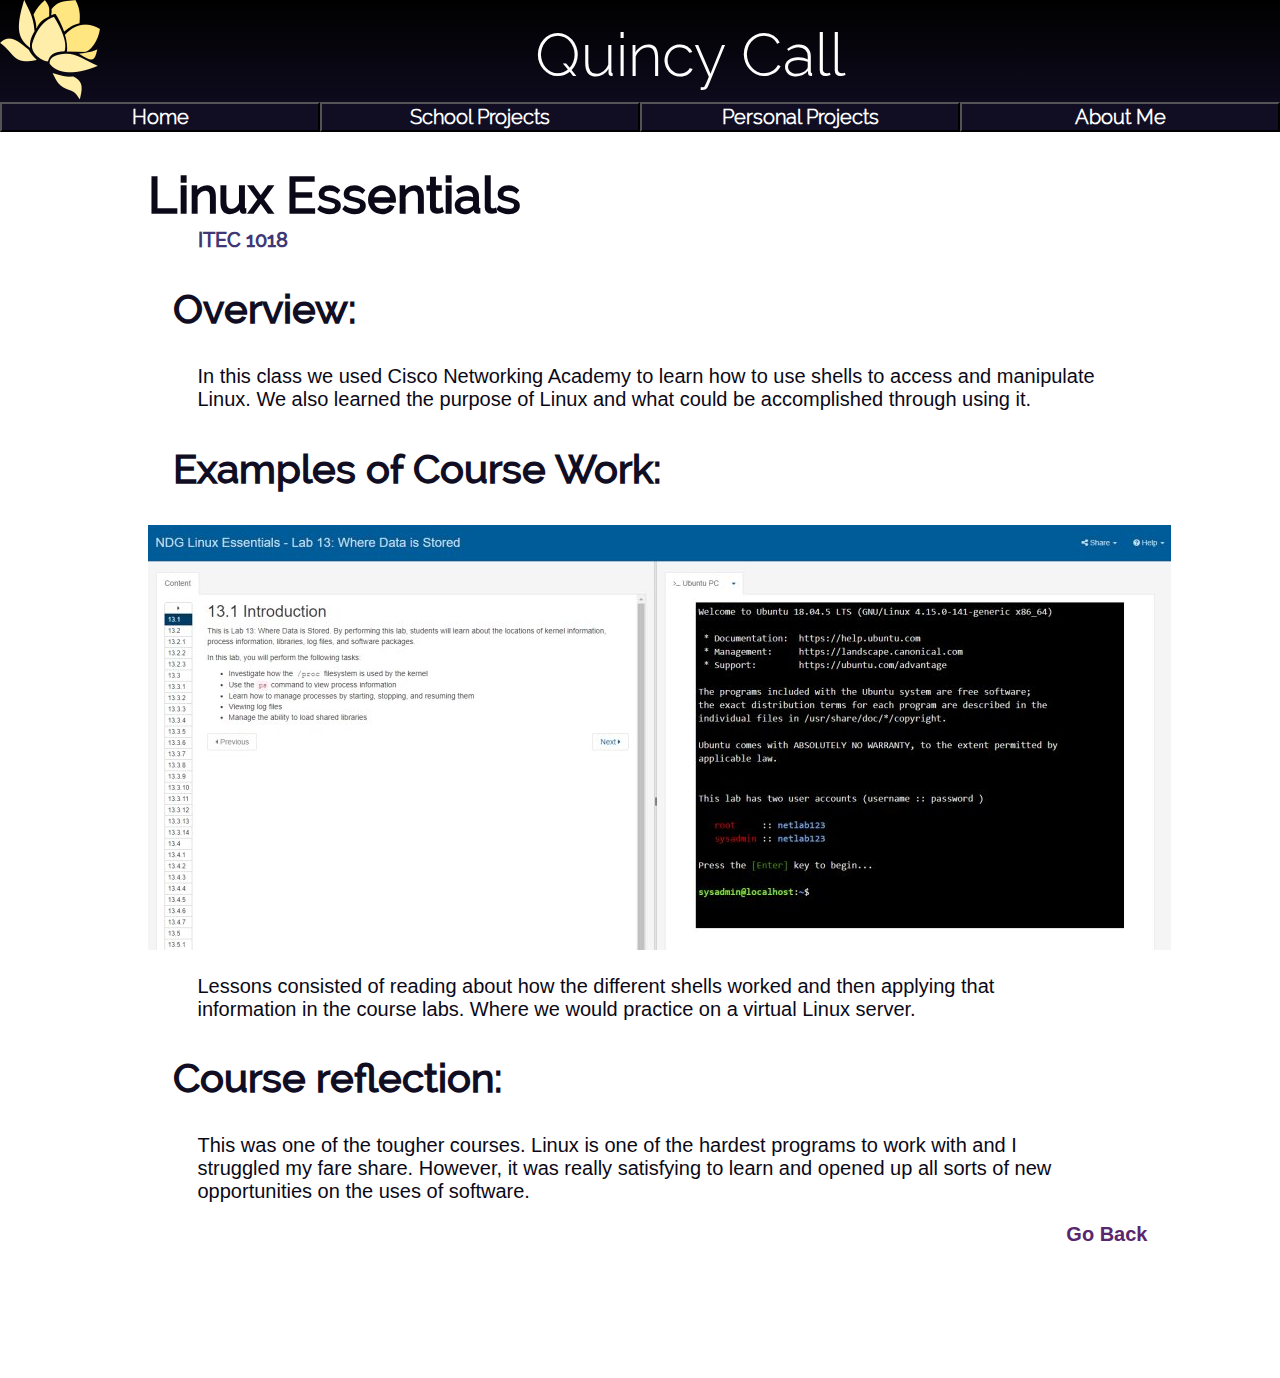
<file: School_Progects/Linux/linux.html>
<!DOCTYPE html>
<html>
<head>
    <link rel="stylesheet" href="../../style.css">
<title>Linux Essentials</title>
<link rel="icon" type="image/x-icon" href="../../bitmap.png">
</head>

<body>
<div class="header">
    <img src="../../headerbitmap.png" alt="">
    <h1>Quincy Call</h1>

    <div class="pages"><a href="../../index.html"><button>Home</button></a></div>
    <div class="pages" ><a href="../school_projects.html"><button>School Projects</button></a>
        <div class="dropdown">
            <a href="../HTML/html.html">HTML/CSS</a>
            <a href="../sql/sql.html">SQL Fundamentals</a>
            <a href="linux.html">Linux Essentials</a>
            <a href="../JavaScript/javascript.html">Javascript</a>
            <a href="../VisualBasics/visualbasics.html">Visual Basic</a>
        </div>
    </div>

    <div class="pages"><a href="../../Personal_Projects/personal_Projects.html"><button>Personal Projects</button></a>
      <div class="dropdown">
        <a href="../../Personal_Projects/Website/website.html">Personal Websites</a>
        <a href="../../Personal_Projects/Database/database.html">Spreadsheets</a>
        <a href="../../Personal_Projects/Font/font.html">Font File</a>
        </div>
    </div>
    <div class="pages"><a href="../../About_Me/About.html"><button>About Me</button></a></div>
</div>


<!--This is the modification part-->
<div class="mainsection">


<div class="subhead">
<h1>Linux Essentials</h1>
<h2>ITEC 1018</h2>
</div>
<h2>Overview:</h2>
<p>In this class we used Cisco Networking Academy to learn how to use shells to access and manipulate Linux. We also learned the purpose of Linux and what could be accomplished through using it.</p>
<h2>Examples of Course Work:</h2>
<img src="linuxpic.jpg" alt="">
<p>Lessons consisted of reading about how the different shells worked and then applying that information in the course labs. Where we would practice on a virtual Linux server.</p>
<h2>Course reflection:</h2>
<p>This was one of the tougher courses. Linux is one of the hardest programs to work with and I struggled my fare share. However, it was really satisfying to learn and opened up all sorts of new opportunities on the uses of software.</p>
    <div class="footer">
        <a href="javascript:history.back()">Go Back</a>
    </div>
</div>

</body>
</html>
</file>
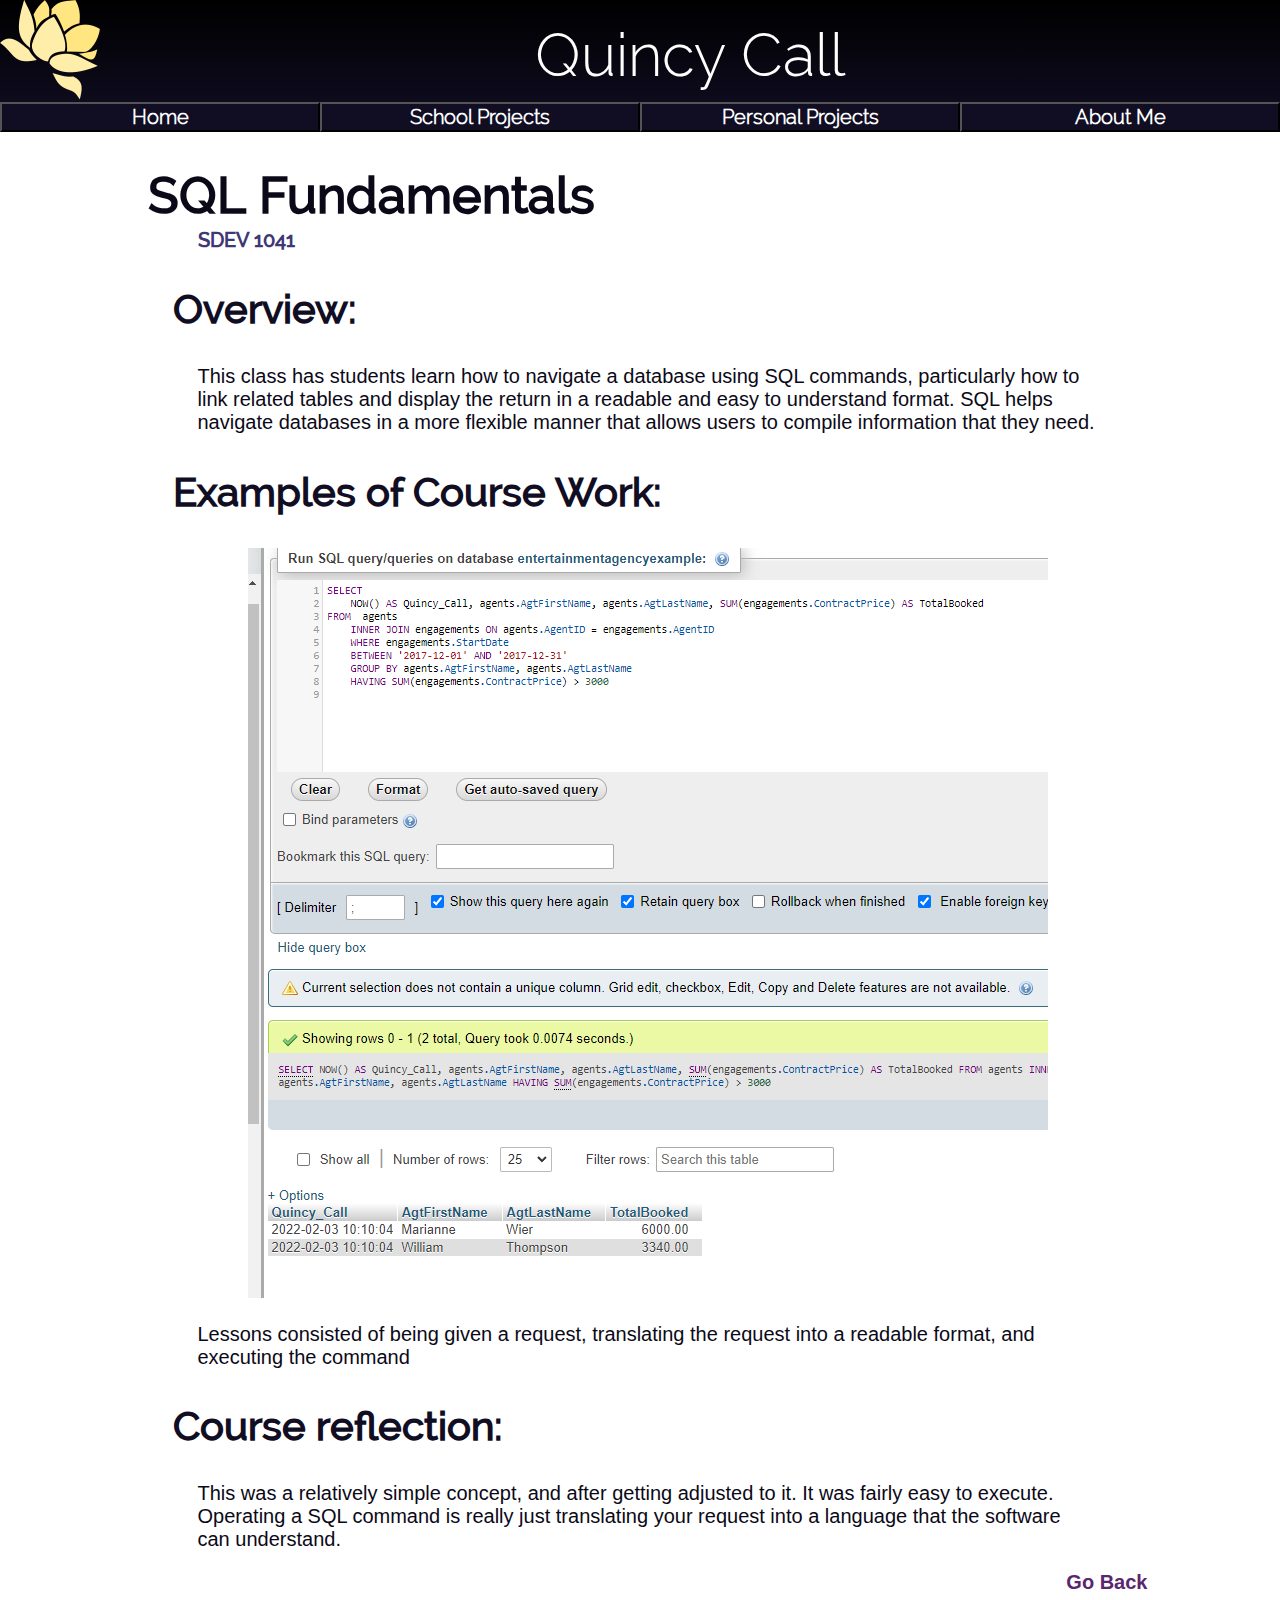
<file: School_Progects/SQL/sql.html>
<!DOCTYPE html>
<html>
<head>
    <link rel="stylesheet" href="../../style.css">
<title>SQL Fundamentals</title>
<link rel="icon" type="image/x-icon" href="../../bitmap.png">
</head>

<body>
<div class="header">
    <img src="../../headerbitmap.png" alt="">
    <h1>Quincy Call</h1>

    <div class="pages"><a href="../../index.html"><button>Home</button></a></div>
    <div class="pages" ><a href="../school_projects.html"><button>School Projects</button></a>
        <div class="dropdown">
            <a href="../HTML/html.html">HTML/CSS</a>
            <a href="sql.html">SQL Fundamentals</a>
            <a href="../Linux/linux.html">Linux Essentials</a>
            <a href="../JavaScript/javascript.html">Javascript</a>
            <a href="../VisualBasics/visualbasics.html">Visual Basic</a>
        </div>
    </div>

    <div class="pages"><a href="../../Personal_Projects/personal_Projects.html"><button>Personal Projects</button></a>
      <div class="dropdown">
        <a href="../../Personal_Projects/Website/website.html">Personal Websites</a>
        <a href="../../Personal_Projects/Database/database.html">Spreadsheets</a>
        <a href="../../Personal_Projects/Font/font.html">Font File</a>
        </div>
    </div>
    <div class="pages"><a href="../../About_Me/About.html"><button>About Me</button></a></div>
</div>


<!--This is the modification part-->
<div class="mainsection">


<div class="subhead">
<h1>SQL Fundamentals</h1>
<h2>SDEV 1041</h2>
</div>
<h2>Overview:</h2>
<p>This class has students learn how to navigate a database using SQL commands, particularly how to link related tables and display the return in a readable and easy to understand format. SQL helps navigate databases in a more flexible manner that allows users to compile information that they need.</p>
<h2>Examples of Course Work:</h2>
<img src="sqlpic.png" alt="">
<p>Lessons consisted of being given a request, translating the request into a readable format, and executing the command</p>
<h2>Course reflection:</h2>
<p>This was a relatively simple concept, and after getting adjusted to it. It was fairly easy to execute. Operating a SQL command is really just translating your request into a language that the software can understand.</p>

    <div class="footer">
        <a href="javascript:history.back()">Go Back</a>
    </div>
</div>

</body>
</html>
</file>
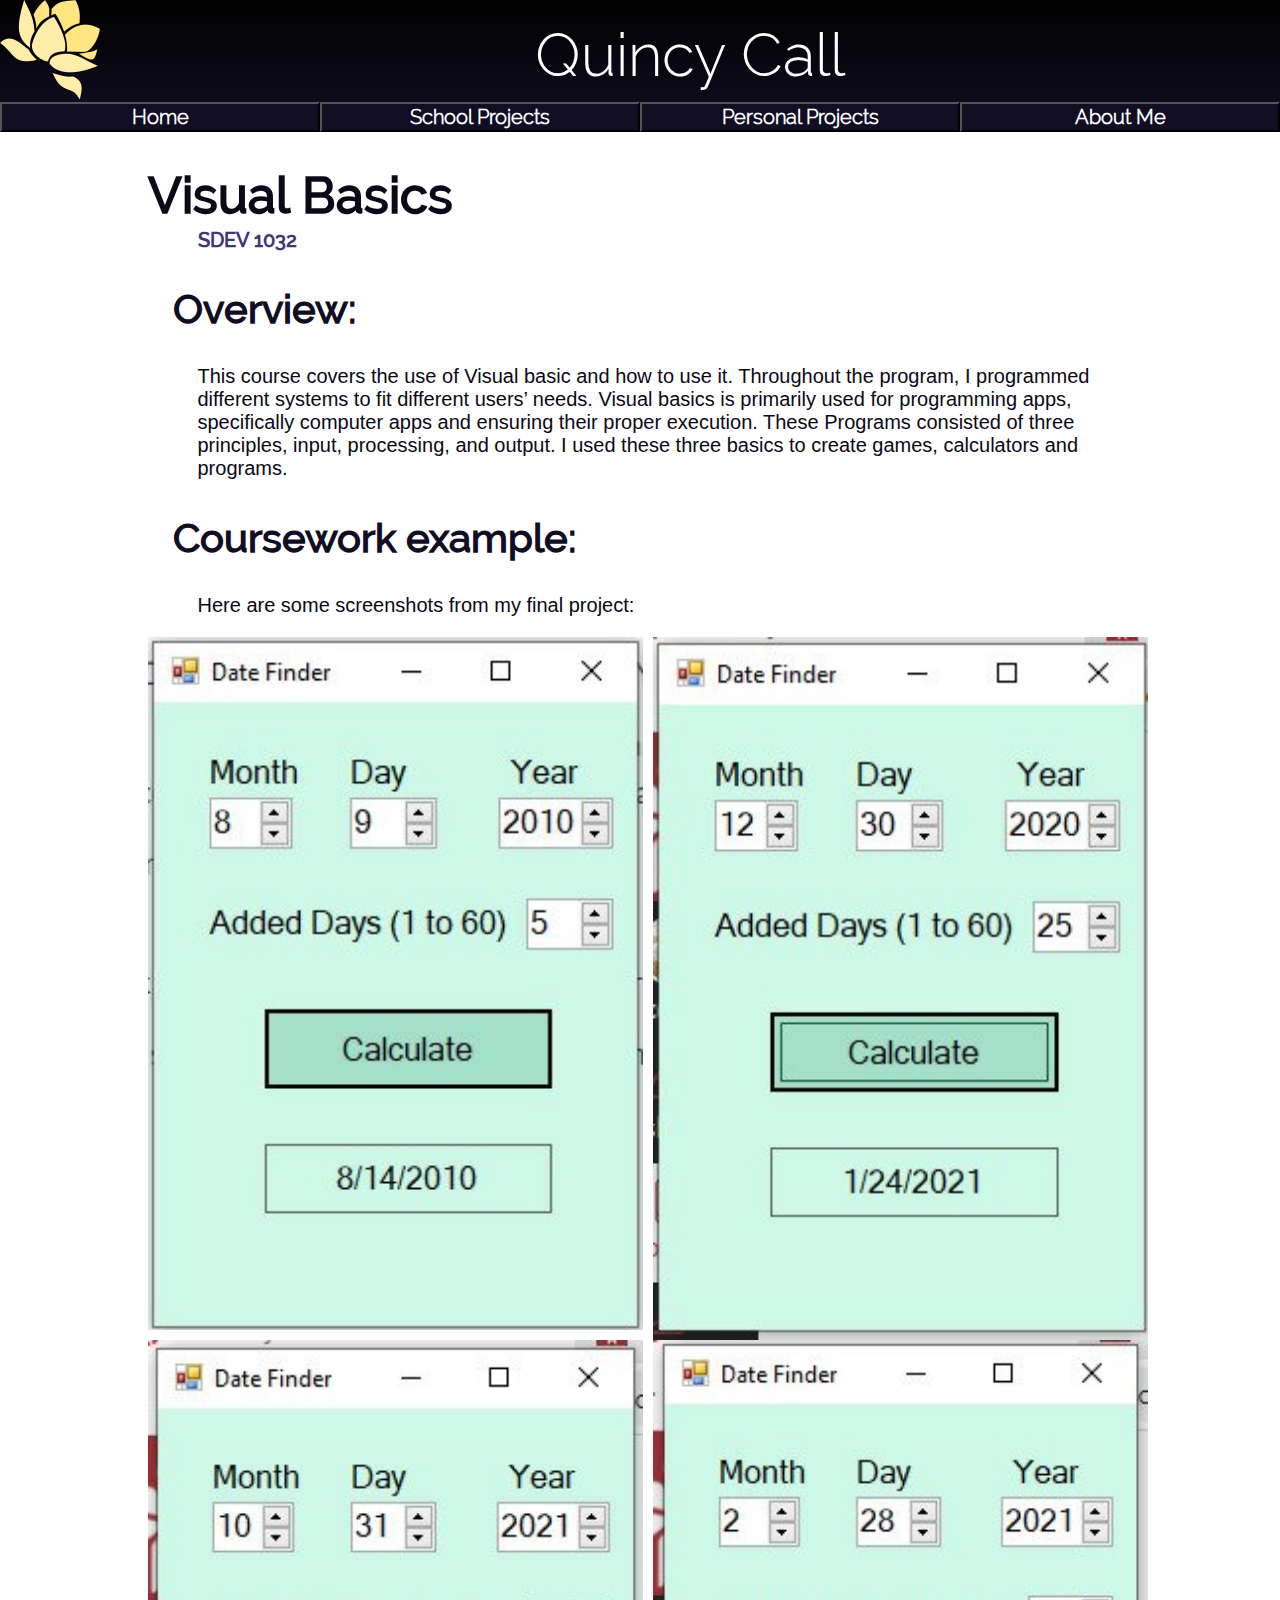
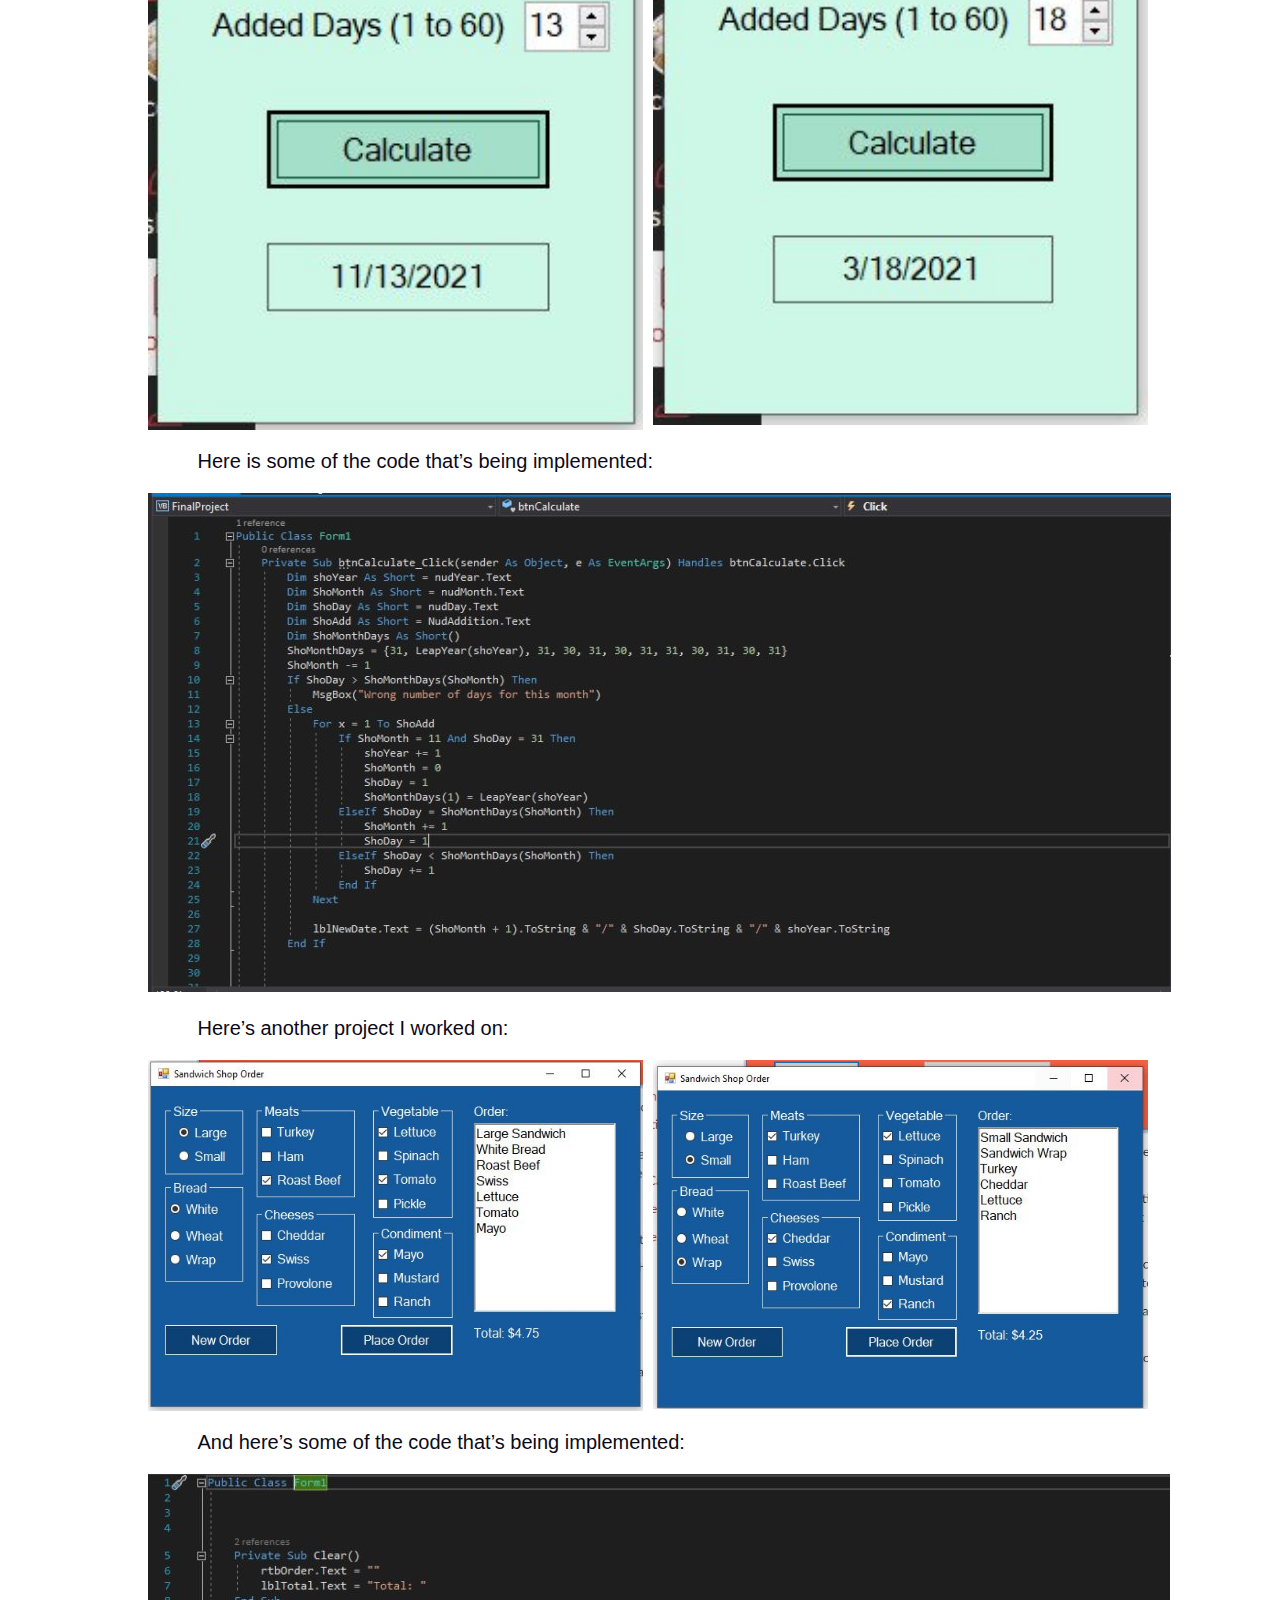
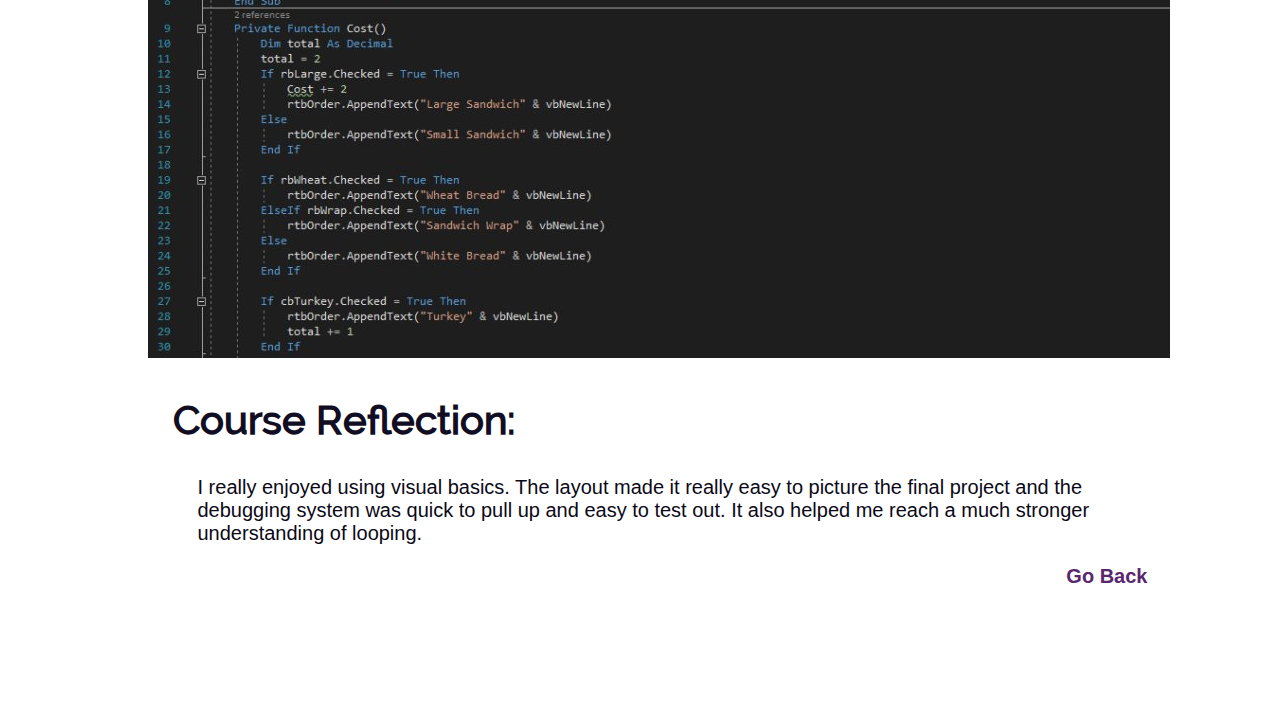
<file: School_Progects/VisualBasics/visualbasics.html>
<!DOCTYPE html>
<html>
<head>
    <link rel="stylesheet" href="../../style.css">
<title>Visual Basics</title>
<link rel="icon" type="image/x-icon" href="../../bitmap.png">
</head>

<body>
<div class="header">
    <img src="../../headerbitmap.png" alt="">
    <h1>Quincy Call</h1>

    <div class="pages"><a href="../../index.html"><button>Home</button></a></div>
    <div class="pages" ><a href="../school_projects.html"><button>School Projects</button></a>
        <div class="dropdown">
            <a href="../HTML/html.html">HTML/CSS</a>
            <a href="../SQL/sql.html">SQL Fundamentals</a>
            <a href="../Linux/linux.html">Linux Essentials</a>
            <a href="../JavaScript/javascript.html">Javascript</a>
            <a href="visualbasics.html">Visual Basic</a>
        </div>
    </div>

    <div class="pages"><a href="../../Personal_Projects/personal_Projects.html"><button>Personal Projects</button></a>
      <div class="dropdown">
        <a href="../../Personal_Projects/Website/website.html">Personal Websites</a>
        <a href="../../Personal_Projects/Database/database.html">Spreadsheets</a>
        <a href="../../Personal_Projects/Font/font.html">Font File</a>
        </div>
    </div>
    <div class="pages"><a href="../../About_Me/About.html"><button>About Me</button></a></div>
</div>


<!--This is the modification part-->
<div class="mainsection">

    <div class="subhead">
        <h1>Visual Basics</h1>
        <h2>SDEV 1032</h2>
        </div>

<h2>Overview:</h2>
<p>This course covers the use of Visual basic and how to use it. Throughout the program, I programmed different systems to fit different users’ needs. Visual basics is primarily used for programming apps, specifically computer apps and ensuring their proper execution. These Programs consisted of three principles, input, processing, and output. I used these three basics to create games, calculators and programs.</p>
<h2>Coursework example:</h2>
<p>Here are some screenshots from my final project:</p>
<div class="imgbox2">
<img src="vbdatefinder1.jpg" alt="" class="twopic">
<img src="vbdatefinder2.jpg" alt="" class="twopic">
<img src="vbdatefinder3.jpg" alt="" class="twopic">
<img src="vbdatefinder4.jpg" alt="" class="twopic">
</div>
<p>Here is some of the code that’s being implemented:</p>
<img src="vbdatefinderBackend.jpg" alt="">
<p>Here’s another project I worked on:</p>
<div class="imgbox2">
<img src="vbsandwich1.jpg" alt="" class="twopic">
<img src="vbsandwich2.jpg" alt="" class="twopic">
</div>
<p>And here’s some of the code that’s being implemented:</p>
<img src="vbsandwichBackend.jpg" alt="">
<h2>Course Reflection:</h2>
<p>I really enjoyed using visual basics. The layout made it really easy to picture the final project and the debugging system was quick to pull up and easy to test out. It also helped me reach a much stronger understanding of looping.</p>
    <div class="footer">
        <a href="javascript:history.back()">Go Back</a>
    </div>
</div>

</body>
</html>
</file>
<file: style.css>
@font-face {
    font-family: Raleway;
    src: url(raleway/Raleway-Medium.ttf);
}
@font-face {
    font-family: Raleway_Light;
    src: url(raleway/Raleway-Light.ttf);
}

body {
    background-color: #ffffff;
    margin: 0 0 0 0;
    padding: 0%;
    text-align: center;
    color: #0b0917;
    font-family: Arial;
    font-size: 20px;
}
h1 {
    font-family: 'raleway';
    font-size: 50px;
    color: #0b0917;
    text-align: left;
}
h2{
    font-family: 'raleway';
    font-weight: 700;
    font-size: 40px;
    color: #110e24;
    text-align: left;
    padding-left: 25px;
}
h3{
    font-weight: 700;
    text-align: left;
}
p {
    text-align: left;
    padding-left: 50px;
    padding-right: 50px;
}
ul{
    width: 500px;
    padding-left: 80px;
    padding-right: 60px;
    line-height: 30px;
    overflow: hidden;
    text-align: left;
}
.floatleft{
    float: left;
    width: auto;
}
.floatright{
    text-align: right;
    float: right;

}
.date{
    color: #645e7e;
    font-weight: 400;

}
.columns{
    columns: 2;
    -webkit-columns: 2;
    -moz-columns: 2;
    width: 100%;
    
}
li{
    float: left;
    clear: left;
}
.subhead{
    text-align: left;
    margin: 0
} /*subtitle*/
.subhead h2{
    color:#403875;
    padding-left: 50px;
    font-size: 20px;
    font-weight: 1000;
    margin-top: -30px
}

a {
    color: #5a266e;
    text-decoration: none;
    font-weight: 700;
}
a:hover{
    color: #9b34ad;
}
iframe {
    width: 50%;
    box-sizing: border-box;
    margin: auto;
    aspect-ratio: 16/9;
    display: block;
    margin: 0 auto;
}

.header {
    float: left;
    width: 100%;
    height: 130px;
    position:absolute;
    position: fixed;
    background: linear-gradient(to bottom, #000000,#110e24);
}
.header img{
    float: left;
}
.header h1{
    font-family: 'Raleway_Light';
    font-weight: 400;
    font-size: 60px;
    color: #ffffff;
    text-align: center;
    float: left;
    width: calc(100% - 100px);
    margin-top: 20px;
    margin-bottom: 15px;
}
.pages a button{
    float: left;
    height: 30px;
    background-color: #110e24;
    font-family: 'Raleway_Light';
    font-weight: 700;
    font-size: 20px;
    color: #ffffff;
    text-align: center;
    width: 100%;
    overflow: hidden;
    
}
.pages:hover a button{
    background-color: #1e1a3b
}
.pages{
    float:left;
    position: relative;
    width: 25%;
    bottom: 3px;

}
.dropdown {
    display: none;
    position: absolute;
    background-color: #ffffff; /*#ecebf5*/
    width: 100%;
    box-shadow: 0px 10px 10px 0px;
    font-family: 'tahoma';
    font-size: 20px;
    overflow: auto;
    top: 30px;
}

.pages:hover .dropdown {
    display: block;
}
.dropdown a {
    display: block;
    color:#000000; /*#171124*/
    padding: 5px;
    font-family: 'tahoma';
    font-weight: 400;
    text-decoration: none;
}
.dropdown a:hover{
    background-color: #1e1a3b; /*#bbb8cf*/
    color: #ffffff;
}
.imgbox2{
    display: grid;
    height: 100%;
    grid-template-columns: 1fr 1fr;
    column-gap: 10px;
}
.imgbox2 img{
    width: 100%;
}
.onepic{
    width: 100%;
    margin: 5px;
    overflow: hidden;
}



.iconpic{
    border-radius: 50%;
    width: 200px;
}

.hidimg{
    width: 100%;
    overflow: hidden;
    object-fit: contain;
    display: none;
}
.hovimg:hover .twopic{
    display: none
}
.hovimg:hover .hidimg{
    display: block;
}

img{
    margin: 0 auto;
    display: inline-block;
    overflow: hidden;
    object-fit: cover;
}
.footer{
    bottom: 0;
}
.footer a{
    float: right;
}
.mainsection {
    display: inline-block;
    width: 1000px;
    margin: 132px auto;
    height: 100%;
    padding-left: 25px;
    padding-right: 10px;

}
@media screen and (max-width: 1000px){
    .mainsection{
        width: 100%;
    }
}
</file>
